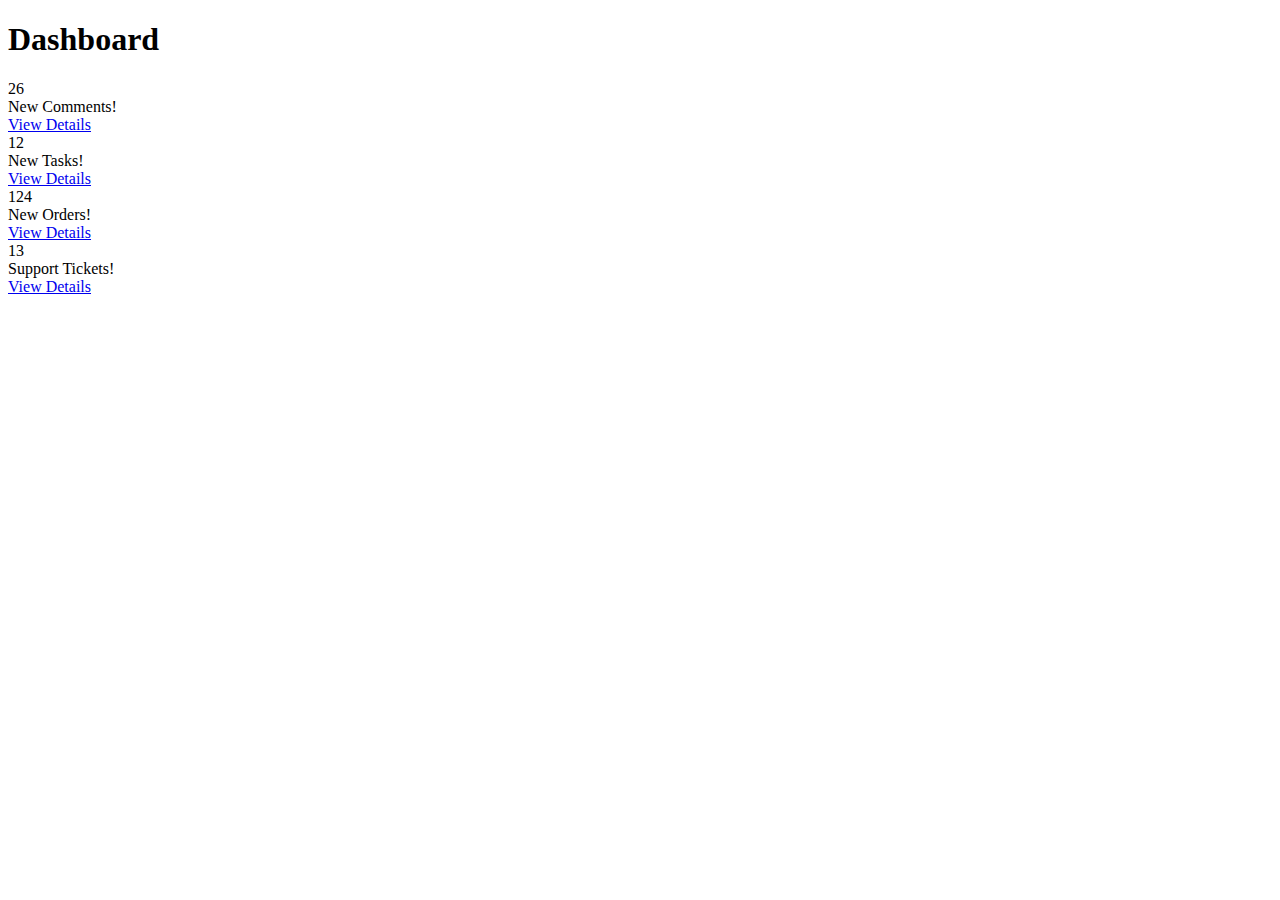
<file: SAD_PROJECT/src/main/webapp/WEB-INF/admin/index.html>
<!DOCTYPE html>
<html lang="en">


        <div id="page-wrapper">
            <div class="row">
                <div class="col-lg-12">
                    <h1 class="page-header">Dashboard</h1>
                </div>
                <!-- /.col-lg-12 -->
            </div>
            <!-- /.row -->
            <div class="row">
                <div class="col-lg-3 col-md-6">
                    <div class="panel panel-primary">
                        <div class="panel-heading">
                            <div class="row">
                                <div class="col-xs-3">
                                    <i class="fa fa-comments fa-5x"></i>
                                </div>
                                <div class="col-xs-9 text-right">
                                    <div class="huge">26</div>
                                    <div>New Comments!</div>
                                </div>
                            </div>
                        </div>
                        <a href="#">
                            <div class="panel-footer">
                                <span class="pull-left">View Details</span>
                                <span class="pull-right"><i class="fa fa-arrow-circle-right"></i></span>
                                <div class="clearfix"></div>
                            </div>
                        </a>
                    </div>
                </div>
                <div class="col-lg-3 col-md-6">
                    <div class="panel panel-green">
                        <div class="panel-heading">
                            <div class="row">
                                <div class="col-xs-3">
                                    <i class="fa fa-tasks fa-5x"></i>
                                </div>
                                <div class="col-xs-9 text-right">
                                    <div class="huge">12</div>
                                    <div>New Tasks!</div>
                                </div>
                            </div>
                        </div>
                        <a href="#">
                            <div class="panel-footer">
                                <span class="pull-left">View Details</span>
                                <span class="pull-right"><i class="fa fa-arrow-circle-right"></i></span>
                                <div class="clearfix"></div>
                            </div>
                        </a>
                    </div>
                </div>
                <div class="col-lg-3 col-md-6">
                    <div class="panel panel-yellow">
                        <div class="panel-heading">
                            <div class="row">
                                <div class="col-xs-3">
                                    <i class="fa fa-shopping-cart fa-5x"></i>
                                </div>
                                <div class="col-xs-9 text-right">
                                    <div class="huge">124</div>
                                    <div>New Orders!</div>
                                </div>
                            </div>
                        </div>
                        <a href="#">
                            <div class="panel-footer">
                                <span class="pull-left">View Details</span>
                                <span class="pull-right"><i class="fa fa-arrow-circle-right"></i></span>
                                <div class="clearfix"></div>
                            </div>
                        </a>
                    </div>
                </div>
                <div class="col-lg-3 col-md-6">
                    <div class="panel panel-red">
                        <div class="panel-heading">
                            <div class="row">
                                <div class="col-xs-3">
                                    <i class="fa fa-support fa-5x"></i>
                                </div>
                                <div class="col-xs-9 text-right">
                                    <div class="huge">13</div>
                                    <div>Support Tickets!</div>
                                </div>
                            </div>
                        </div>
                        <a href="#">
                            <div class="panel-footer">
                                <span class="pull-left">View Details</span>
                                <span class="pull-right"><i class="fa fa-arrow-circle-right"></i></span>
                                <div class="clearfix"></div>
                            </div>
                        </a>
                    </div>
                </div>
            </div>
            <!-- /.row -->
            <!-- /.row -->
        </div>
        <!-- /#page-wrapper -->

    </div>
    <!-- /#wrapper -->

    <!-- jQuery Version 1.11.0 -->

</body>

</html>
</file>
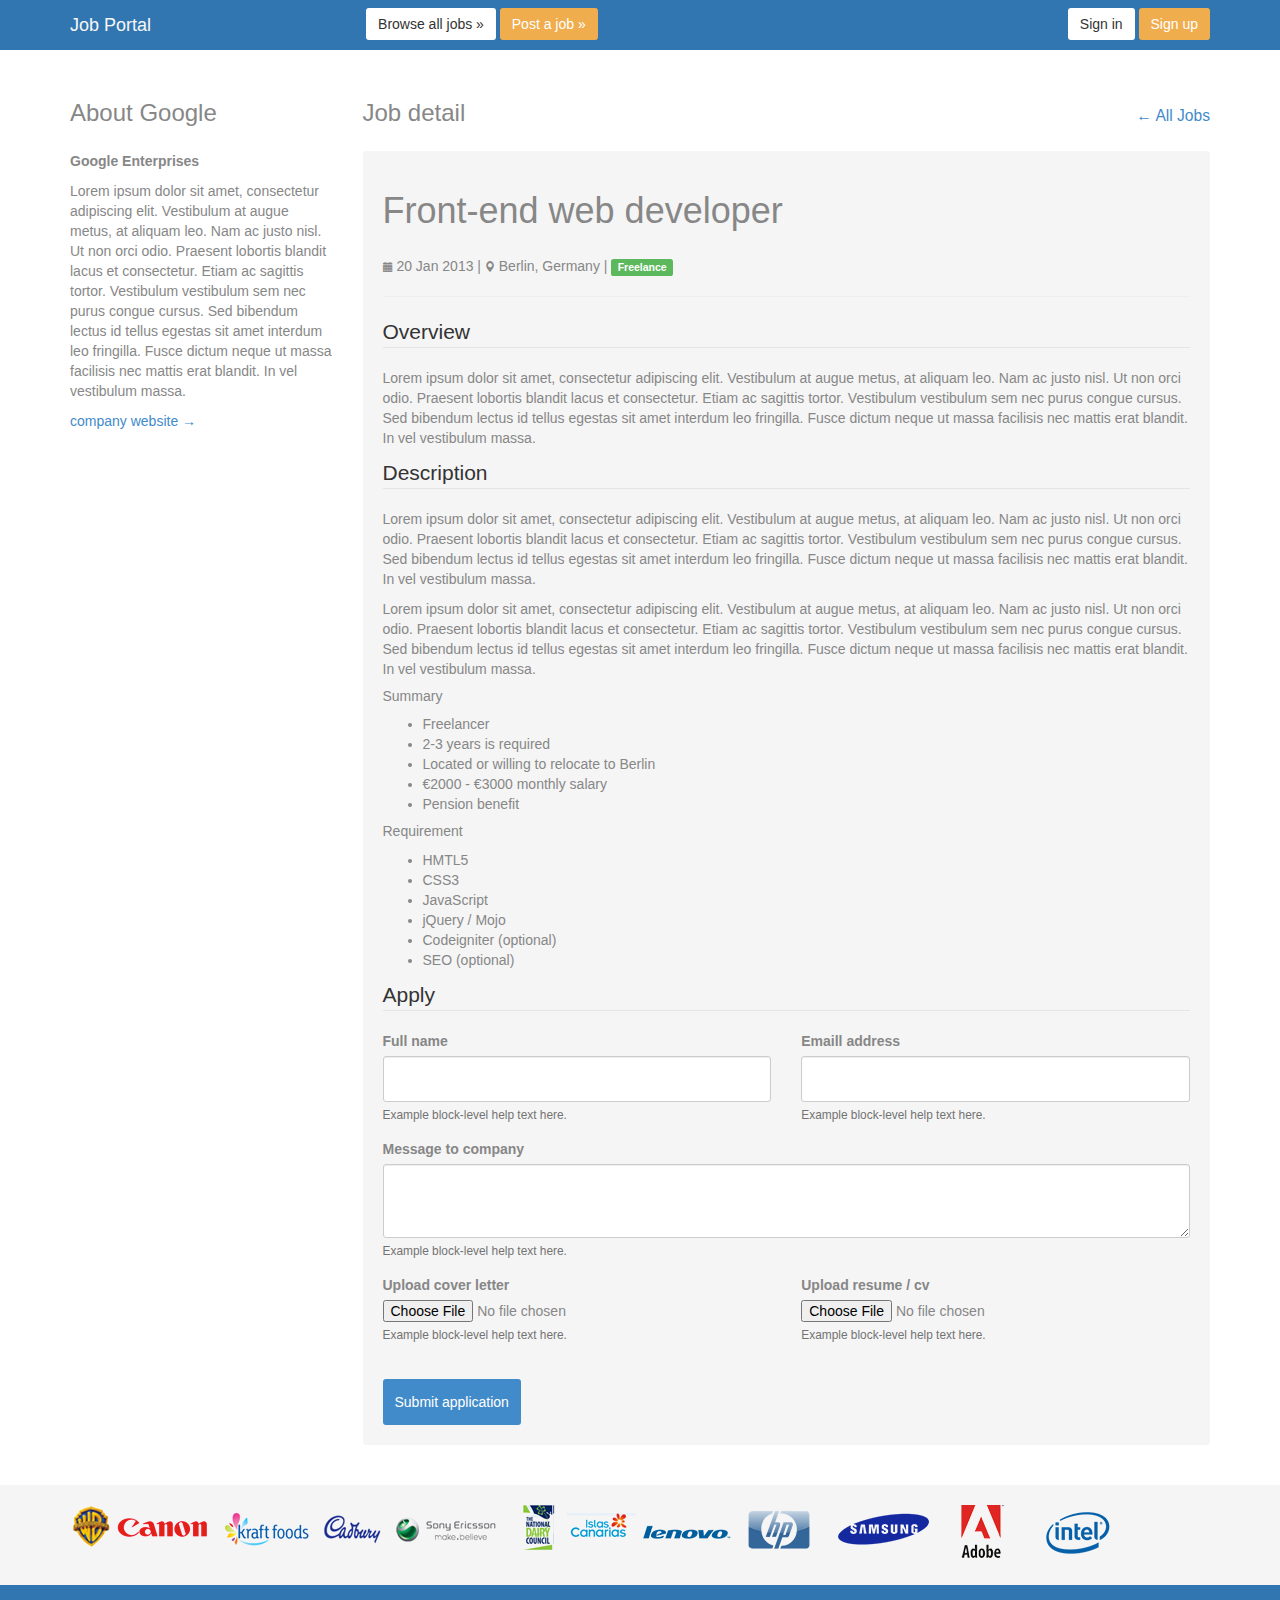
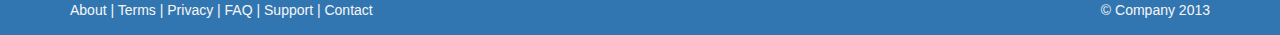
<file: SAD_PROJECT/src/main/webapp/job.html>
<!DOCTYPE html>
<html lang="en">
<head>
  <meta charset="utf-8" />
  <meta name="apple-mobile-web-app-capable" content="yes" />
  <meta name="viewport" content="width=device-width, initial-scale=1.0">
  <meta name="description" content="" />
  <meta name="author" content="" />
  <title>Job Portal</title>

  <!-- styles -->
  <link href="css/bootstrap.min.css" rel="stylesheet" />
  <link href="css/custom.css" rel="stylesheet" />

  <!-- HTML5 shim, for IE6-8 support of HTML5 elements -->
  <!--[if lt IE 9]>
  <script type="text/javascript" src="js/html5shiv.js"></script>
  <![endif]-->

  <!-- fav and touch icons -->
  <link rel="shortcut icon" href="#" />
  <link rel="apple-touch-icon-precomposed" sizes="144x144" href="#" />
  <link rel="apple-touch-icon-precomposed" sizes="114x114" href="#" />
  <link rel="apple-touch-icon-precomposed" sizes="72x72" href="#" />
  <link rel="apple-touch-icon-precomposed" href="#" />

</head>

<body>

	<!-- the top head -->
	<div class="navbar navbar-fixed-top" role="navigation">
		<div class="container">
	  		<div class="navbar-header">
		  		<button type="button" class="navbar-toggle" data-toggle="collapse" data-target=".navbar-ex1-collapse">
			        <span class="sr-only">Toggle navigation</span>
			        <span class="icon-bar"></span>
			        <span class="icon-bar"></span>
			        <span class="icon-bar"></span>
			    </button>
		  		<!-- Be sure to leave the brand out there if you want it shown -->
	    		<a class="navbar-brand" href="index.html">Job Portal</a>
    		</div>

			  <!-- post or upload cv -->
			 <div class="collapse navbar-collapse navbar-ex1-collapse">
			  	<div class="navbar-left">
					<a href="jobs.html" class="btn btn-default navbar-btn">Browse all jobs &raquo;</a>
			        <a href="post.html" class="btn btn-warning navbar-btn">Post a job &raquo;</a>
			  	</div>
				<!-- the menu -->
		  		<div class="navbar-right">
		        	<a href="signin.html" class="btn btn-default navbar-btn">Sign in</a>
		      		<a href="signup.html" class="btn btn-warning navbar-btn">Sign up</a>
		      	</div>
			</div>
		</div><!-- /.container -->
	</div>
	<!-- /.navbar -->

	<!-- the middle contents -->
	<div class="contents">
		<section id="job">
			<div class="container">
				<div class="row">
					<div class="col-xs-12 col-md-3">
						<h3 class="sub-heading">About Google</h3>
						<p><strong>Google Enterprises</strong></p>
						<p>Lorem ipsum dolor sit amet, consectetur adipiscing elit. Vestibulum at augue metus, at aliquam leo. Nam ac justo nisl. Ut non orci odio. Praesent lobortis blandit lacus et consectetur. Etiam ac sagittis tortor. Vestibulum vestibulum sem nec purus congue cursus. Sed bibendum lectus id tellus egestas sit amet interdum leo fringilla. Fusce dictum neque ut massa facilisis nec mattis erat blandit. In vel vestibulum massa.</p>
						<p><a href="">company website &rarr;</a></p>
					</div>
					<div class="col-xs-12 col-md-9">
						<h3 class="sub-heading">Job detail <span class="pull-right"><small><a href="index.html">&larr; All Jobs</a></small></span></h3>
						<div class="content-inner-detail">
							<h1 class="sub-heading">Front-end web developer</h1>
							<p><i class="glyphicon glyphicon-calendar"></i> 20 Jan 2013 | <i class="glyphicon glyphicon-map-marker"></i> Berlin, Germany | <span class="label label-success">Freelance</span></p>
							<hr>
							<legend>Overview</legend>
							<p>Lorem ipsum dolor sit amet, consectetur adipiscing elit. Vestibulum at augue metus, at aliquam leo. Nam ac justo nisl. Ut non orci odio. Praesent lobortis blandit lacus et consectetur. Etiam ac sagittis tortor. Vestibulum vestibulum sem nec purus congue cursus. Sed bibendum lectus id tellus egestas sit amet interdum leo fringilla. Fusce dictum neque ut massa facilisis nec mattis erat blandit. In vel vestibulum massa.</p>
							<legend>Description</legend>
							<p>Lorem ipsum dolor sit amet, consectetur adipiscing elit. Vestibulum at augue metus, at aliquam leo. Nam ac justo nisl. Ut non orci odio. Praesent lobortis blandit lacus et consectetur. Etiam ac sagittis tortor. Vestibulum vestibulum sem nec purus congue cursus. Sed bibendum lectus id tellus egestas sit amet interdum leo fringilla. Fusce dictum neque ut massa facilisis nec mattis erat blandit. In vel vestibulum massa.</p>
							<p>Lorem ipsum dolor sit amet, consectetur adipiscing elit. Vestibulum at augue metus, at aliquam leo. Nam ac justo nisl. Ut non orci odio. Praesent lobortis blandit lacus et consectetur. Etiam ac sagittis tortor. Vestibulum vestibulum sem nec purus congue cursus. Sed bibendum lectus id tellus egestas sit amet interdum leo fringilla. Fusce dictum neque ut massa facilisis nec mattis erat blandit. In vel vestibulum massa.</p>
							<h5>Summary</h5>
							<ul>
								<li>Freelancer</li>
								<li>2-3 years is required</li>
								<li>Located or willing to relocate to Berlin</li>
								<li>€2000 - €3000 monthly salary</li>
								<li>Pension benefit</li>
							</ul>
							<h5>Requirement</h5>
							<ul>
								<li>HMTL5</li>
								<li>CSS3</li>
								<li>JavaScript</li>
								<li>jQuery / Mojo</li>
								<li>Codeigniter (optional)</li>
								<li>SEO (optional)</li>
							</ul>
							<legend>Apply</legend>
							<form>
						  		<div class="row">
						  			<div class="col-xs-12 col-md-6">
								    	<div class="form-group">
									    <label for="">Full name</label>
									    <input type="text" class="form-control input-lg">
									    <small class="help-block">Example block-level help text here.</small>
									  	</div>
							    	</div>
							    	<div class="col-xs-12 col-md-6">
								    	<div class="form-group">
									    <label for="">Emaill address</label>
									    <input type="email" class="form-control input-lg">
									    <small class="help-block">Example block-level help text here.</small>
									  	</div>
							    	</div>
						    	</div>
						    	<div class="form-group">
						    	<label>Message to company</label>
							    <textarea rows="3" class="form-control"></textarea>
							    <small class="help-block">Example block-level help text here.</small>
							    </div>
							    <div class="row">
						  			<div class="col-xs-12 col-md-6">
						  				<div class="form-group">
								    	<label>Upload cover letter</label>
								    	<input type="file" class="">
								    	<small class="help-block">Example block-level help text here.</small>
								    	</div>
							    	</div>
							    	<div class="col-xs-12 col-md-6">
							    		<div class="form-group">
								    	<label>Upload resume / cv</label>
								    	<input type="file" class="">
								    	<small class="help-block">Example block-level help text here.</small>
								    	</div>
							    	</div>
						    	</div>
						    	<br>
						    	<button type="submit" class="btn btn-primary input-lg">Submit application</button>
							</form>

						</div>
					</div>
				</div>
			</div>
		</section>
	</div><!-- /.contents -->

	<!-- the botom client image -->
	<div class="clients">
		<div class="container">
			<img src="img/clients.png" alt="clients" class="img-responsive">
		</div>
	</div>

	<!-- the footer -->
	<footer>
		<div class="container">
			<p class="pull-left">About | Terms | Privacy | FAQ | Support | Contact</p>
			<p class="pull-right">&copy; Company 2013</p>
		</div>
	</footer>

  <!-- Javascript
    ================================================== -->
  <!-- Placed at the end of the document so the pages load faster -->
  <script type="text/javascript" src="js/jquery.1.10.2.min.js"></script>
  <script type="text/javascript" src="js/bootstrap.min.js"></script>
  <script type="text/javascript" src="js/html5shiv.js"></script>

</body>
</html>
</file>
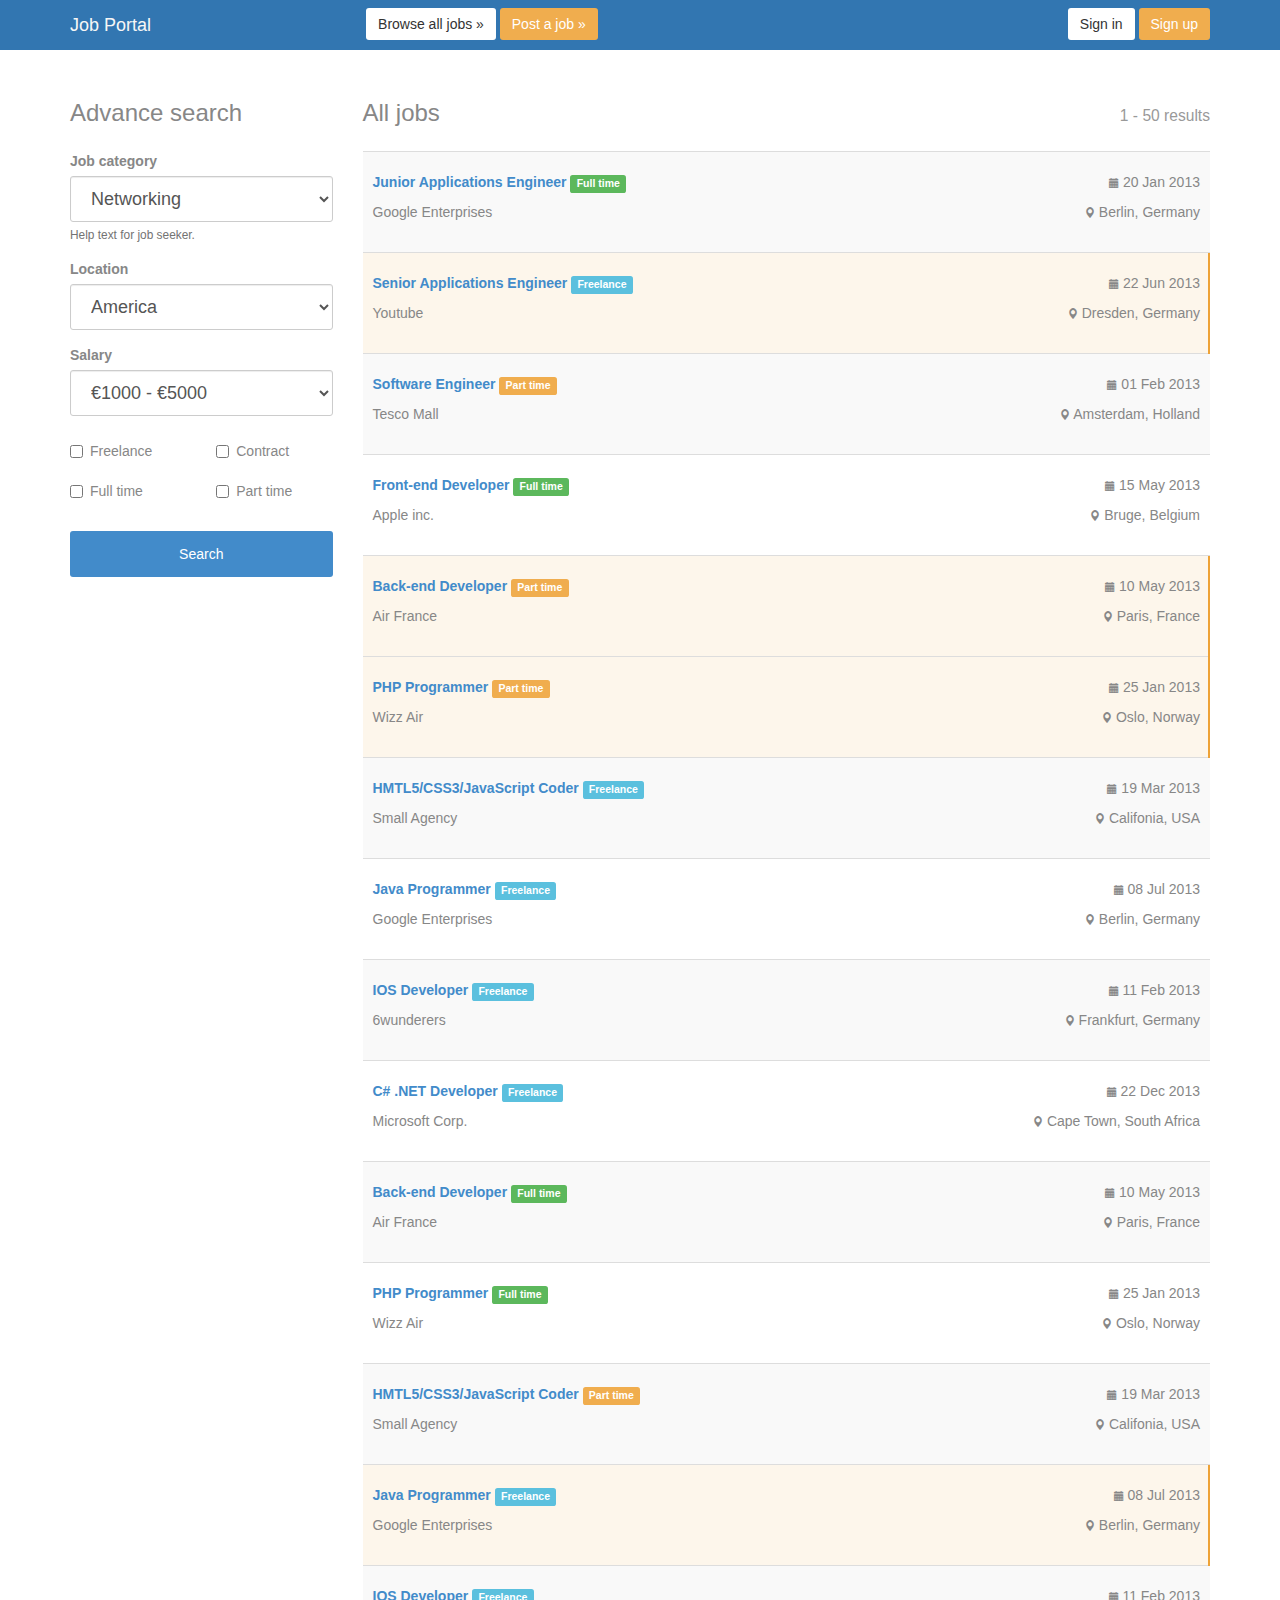
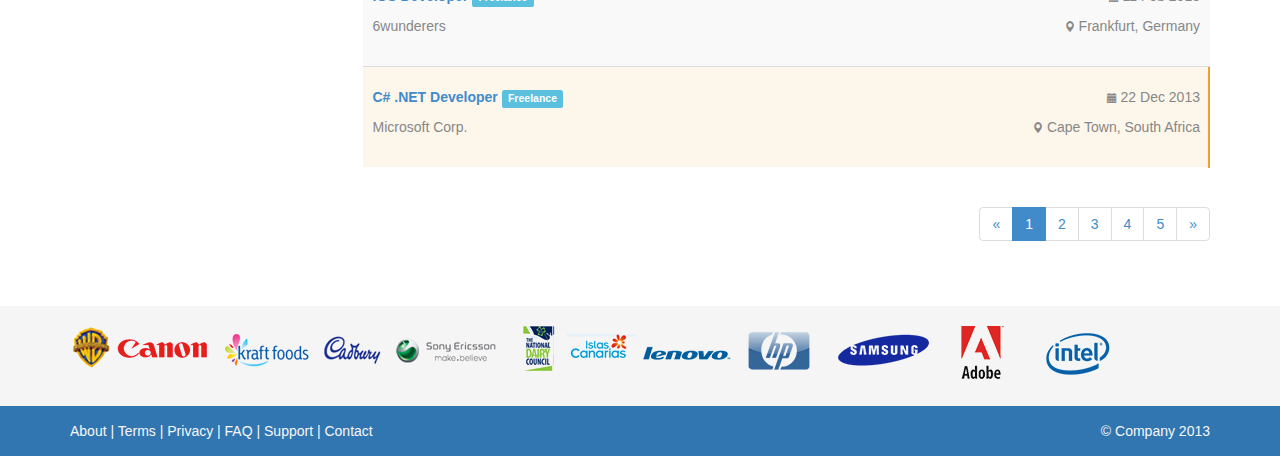
<file: SAD_PROJECT/src/main/webapp/jobs.html>
<!DOCTYPE html>
<html lang="en">
<head>
  <meta charset="utf-8" />
  <meta name="apple-mobile-web-app-capable" content="yes" />
  <meta name="viewport" content="width=device-width, initial-scale=1.0">
  <meta name="description" content="" />
  <meta name="author" content="" />
  <title>Job Portal</title>

  <!-- styles -->
  <link href="css/bootstrap.min.css" rel="stylesheet" />
  <link href="css/custom.css" rel="stylesheet" />

  <!-- HTML5 shim, for IE6-8 support of HTML5 elements -->
  <!--[if lt IE 9]>
  <script type="text/javascript" src="js/html5shiv.js"></script>
  <![endif]-->

  <!-- fav and touch icons -->
  <link rel="shortcut icon" href="#" />
  <link rel="apple-touch-icon-precomposed" sizes="144x144" href="#" />
  <link rel="apple-touch-icon-precomposed" sizes="114x114" href="#" />
  <link rel="apple-touch-icon-precomposed" sizes="72x72" href="#" />
  <link rel="apple-touch-icon-precomposed" href="#" />

</head>

<body>

	<!-- the top head -->
	<div class="navbar navbar-fixed-top" role="navigation">
		<div class="container">
	  		<div class="navbar-header">
		  		<button type="button" class="navbar-toggle" data-toggle="collapse" data-target=".navbar-ex1-collapse">
			        <span class="sr-only">Toggle navigation</span>
			        <span class="icon-bar"></span>
			        <span class="icon-bar"></span>
			        <span class="icon-bar"></span>
			    </button>
		  		<!-- Be sure to leave the brand out there if you want it shown -->
	    		<a class="navbar-brand" href="index.html">Job Portal</a>
    		</div>

			  <!-- post or upload cv -->
			 <div class="collapse navbar-collapse navbar-ex1-collapse">
			  	<div class="navbar-left">
					<a href="jobs.html" class="btn btn-default navbar-btn">Browse all jobs &raquo;</a>
			        <a href="post.html" class="btn btn-warning navbar-btn">Post a job &raquo;</a>
			  	</div>
				<!-- the menu -->
		  		<div class="navbar-right">
		        	<a href="signin.html" class="btn btn-default navbar-btn">Sign in</a>
		      		<a href="signup.html" class="btn btn-warning navbar-btn">Sign up</a>
		      	</div>
			</div>
		</div><!-- /.container -->
	</div>
	<!-- /.navbar -->

	<!-- the middle contents -->
	<div class="contents">
		<section id="jobs">
			<div class="container">
				<div class="row">
					<div class="col-xs-12 col-md-3">
						<h3 class="sub-heading">Advance search</h3>
						<form>
					  		<div class="form-group">
						    <label>Job category</label>
						    <select class="form-control input-lg">
							  	<option>Networking</option>
							  	<option>Sales &amp; Marketing</option>
							  	<option>Teaching</option>
							  	<option>Programming</option>
							</select>
						    <small class="help-block">Help text for job seeker.</small>
						    </div>
						    <div class="form-group">
						    <label>Location</label>
						    <select class="form-control input-lg">
							  	<option>America</option>
							  	<option>Europe</option>
							  	<option>Africa</option>
							  	<option>Asia</option>
							  	<option>Oceanic</option>
							</select>
							<small class="help-block"></small>
							</div>
							<div class="form-group">
							<label>Salary</label>
						    <select class="form-control input-lg">
							  	<option>€1000 - €5000</option>
							  	<option>€5000 - €10000</option>
							  	<option>€10000+</option>
							</select>
							<small class="help-block"></small>
							</div>
							<div class="row">
							  	<div class="col-xs-12 col-md-6">
									<div class="checkbox">
								      	<label>
								        	<input type="checkbox"> Freelance
								     	</label>
								 	</div>
							  	</div>
							  	<div class="col-xs-12 col-md-6">
									<div class="checkbox">
								      	<label>
								        	<input type="checkbox"> Contract
								     	</label>
								 	</div>
							  	</div>
							</div>
						    <div class="row">
							  	<div class="col-xs-12 col-md-6">
									<div class="checkbox">
								      	<label>
								        	<input type="checkbox"> Full time
								     	</label>
								 	</div>
							  	</div>
							  	<div class="col-xs-12 col-md-6">
									<div class="checkbox">
								      	<label>
								        	<input type="checkbox"> Part time
								     	</label>
								 	</div>
							  	</div>
							</div>
							<br>
						    <button type="submit" class="btn btn-primary input-lg btn-block">Search</button>
						</form>
					</div>
					<div class="col-xs-12 col-md-9">
						<h3 class="sub-heading">
							All jobs
							<span class="pull-right"><small>1 - 50 results</small></span>
						</h3>
						<table class="table table-striped">
						  <tbody>
					  		<tr>
					  			<td>
					  				<p><a href="job.html">Junior Applications Engineer</a> <small class="label label-success">Full time</small></p>
					  				<p>Google Enterprises</p>
					  			</td>
					  			<td class="job-location">
					  				<p><i class="glyphicon glyphicon-calendar"></i> 20 Jan 2013</p>
					  				<p><i class="glyphicon glyphicon-map-marker"></i> Berlin, Germany</p>
					  			</td>
					  		</tr>
					  		<tr class="featured">
					  			<td>
					  				<p><a href="job.html">Senior Applications Engineer</a> <small class="label label-info">Freelance</small></p>
					  				<p>Youtube</p>
					  			</td>
					  			<td class="job-location">
					  				<p><i class="glyphicon glyphicon-calendar"></i> 22 Jun 2013</p>
					  				<p><i class="glyphicon glyphicon-map-marker"></i> Dresden, Germany</p>
					  			</td>
					  		</tr>
					  		<tr>
					  			<td>
					  				<p><a href="job.html">Software Engineer</a> <small class="label label-warning">Part time</small></p>
					  				<p>Tesco Mall</p>
					  			</td>
					  			<td class="job-location">
					  				<p><i class="glyphicon glyphicon-calendar"></i> 01 Feb 2013</p>
					  				<p><i class="glyphicon glyphicon-map-marker"></i> Amsterdam, Holland</p>
					  			</td>
					  		</tr>
					  		<tr>
					  			<td>
					  				<p><a href="job.html">Front-end Developer</a> <small class="label label-success">Full time</small></p>
					  				<p>Apple inc.</p>
					  			</td>
					  			<td class="job-location">
					  				<p><i class="glyphicon glyphicon-calendar"></i> 15 May 2013</p>
					  				<p><i class="glyphicon glyphicon-map-marker"></i> Bruge, Belgium</p>
					  			</td>
					  		</tr>
					  		<tr class="featured">
					  			<td>
					  				<p><a href="job.html">Back-end Developer</a> <small class="label label-warning">Part time</small></p>
					  				<p>Air France</p>
					  			</td>
					  			<td class="job-location">
					  				<p><i class="glyphicon glyphicon-calendar"></i> 10 May 2013</p>
					  				<p><i class="glyphicon glyphicon-map-marker"></i> Paris, France</p>
					  			</td>
					  		</tr>
					  		<tr class="featured">
					  			<td>
					  				<p><a href="job.html">PHP Programmer</a> <small class="label label-warning">Part time</small></p>
					  				<p>Wizz Air</p>
					  			</td>
					  			<td class="job-location">
					  				<p><i class="glyphicon glyphicon-calendar"></i> 25 Jan 2013</p>
					  				<p><i class="glyphicon glyphicon-map-marker"></i> Oslo, Norway</p>
					  			</td>
					  		</tr>
					  		<tr>
					  			<td>
					  				<p><a href="job.html">HMTL5/CSS3/JavaScript Coder</a> <small class="label label-info">Freelance</small></p>
					  				<p>Small Agency</p>
					  			</td>
					  			<td class="job-location">
					  				<p><i class="glyphicon glyphicon-calendar"></i> 19 Mar 2013</p>
					  				<p><i class="glyphicon glyphicon-map-marker"></i> Califonia, USA</p>
					  			</td>
					  		</tr>
					  		<tr>
					  			<td>
					  				<p><a href="job.html">Java Programmer</a> <small class="label label-info">Freelance</small></p>
					  				<p>Google Enterprises</p>
					  			</td>
					  			<td class="job-location">
					  				<p><i class="glyphicon glyphicon-calendar"></i> 08 Jul 2013</p>
					  				<p><i class="glyphicon glyphicon-map-marker"></i> Berlin, Germany</p>
					  			</td>
					  		</tr>
					  		<tr>
					  			<td>
					  				<p><a href="job.html">IOS Developer</a> <small class="label label-info">Freelance</small></p>
					  				<p>6wunderers</p>
					  			</td>
					  			<td class="job-location">
					  				<p><i class="glyphicon glyphicon-calendar"></i> 11 Feb 2013</p>
					  				<p><i class="glyphicon glyphicon-map-marker"></i> Frankfurt, Germany</p>
					  			</td>
					  		</tr>
					  		<tr>
					  			<td>
					  				<p><a href="job.html">C# .NET Developer</a> <small class="label label-info">Freelance</small></p>
					  				<p>Microsoft Corp.</p>
					  			</td>
					  			<td class="job-location">
					  				<p><i class="glyphicon glyphicon-calendar"></i> 22 Dec 2013</p>
					  				<p><i class="glyphicon glyphicon-map-marker"></i> Cape Town, South Africa</p>
					  			</td>
					  		</tr>
					  		<tr>
					  			<td>
					  				<p><a href="job.html">Back-end Developer</a> <small class="label label-success">Full time</small></p>
					  				<p>Air France</p>
					  			</td>
					  			<td class="job-location">
					  				<p><i class="glyphicon glyphicon-calendar"></i> 10 May 2013</p>
					  				<p><i class="glyphicon glyphicon-map-marker"></i> Paris, France</p>
					  			</td>
					  		</tr>
					  		<tr>
					  			<td>
					  				<p><a href="job.html">PHP Programmer</a> <small class="label label-success">Full time</small></p>
					  				<p>Wizz Air</p>
					  			</td>
					  			<td class="job-location">
					  				<p><i class="glyphicon glyphicon-calendar"></i> 25 Jan 2013</p>
					  				<p><i class="glyphicon glyphicon-map-marker"></i> Oslo, Norway</p>
					  			</td>
					  		</tr>
					  		<tr>
					  			<td>
					  				<p><a href="job.html">HMTL5/CSS3/JavaScript Coder</a> <small class="label label-warning">Part time</small></p>
					  				<p>Small Agency</p>
					  			</td>
					  			<td class="job-location">
					  				<p><i class="glyphicon glyphicon-calendar"></i> 19 Mar 2013</p>
					  				<p><i class="glyphicon glyphicon-map-marker"></i> Califonia, USA</p>
					  			</td>
					  		</tr>
					  		<tr class="featured">
					  			<td>
					  				<p><a href="job.html">Java Programmer</a> <small class="label label-info">Freelance</small></p>
					  				<p>Google Enterprises</p>
					  			</td>
					  			<td class="job-location">
					  				<p><i class="glyphicon glyphicon-calendar"></i> 08 Jul 2013</p>
					  				<p><i class="glyphicon glyphicon-map-marker"></i> Berlin, Germany</p>
					  			</td>
					  		</tr>
					  		<tr>
					  			<td>
					  				<p><a href="job.html">IOS Developer</a> <small class="label label-info">Freelance</small></p>
					  				<p>6wunderers</p>
					  			</td>
					  			<td class="job-location">
					  				<p><i class="glyphicon glyphicon-calendar"></i> 11 Feb 2013</p>
					  				<p><i class="glyphicon glyphicon-map-marker"></i> Frankfurt, Germany</p>
					  			</td>
					  		</tr>
					  		<tr class="featured">
					  			<td>
					  				<p><a href="job.html">C# .NET Developer</a> <small class="label label-info">Freelance</small></p>
					  				<p>Microsoft Corp.</p>
					  			</td>
					  			<td class="job-location">
					  				<p><i class="glyphicon glyphicon-calendar"></i> 22 Dec 2013</p>
					  				<p><i class="glyphicon glyphicon-map-marker"></i> Cape Town, South Africa</p>
					  			</td>
					  		</tr>
						  </tbody>
						</table>
						<div class="pull-right">
							<ul class="pagination">
							  <li><a href="#">&laquo;</a></li>
							  <li class="active"><span>1</span></li>
							  <li><a href="#">2</a></li>
							  <li><a href="#">3</a></li>
							  <li><a href="#">4</a></li>
							  <li><a href="#">5</a></li>
							  <li><a href="#">&raquo;</a></li>
							</ul>
						</div>
					</div>
				</div>
			</div>
		</section>
	</div><!-- /.contents -->

	<!-- the botom client image -->
	<div class="clients">
		<div class="container">
			<img src="img/clients.png" alt="clients" class="img-responsive">
		</div>
	</div>

	<!-- the footer -->
	<footer>
		<div class="container">
			<p class="pull-left">About | Terms | Privacy | FAQ | Support | Contact</p>
			<p class="pull-right">&copy; Company 2013</p>
		</div>
	</footer>

  <!-- Javascript
    ================================================== -->
  <!-- Placed at the end of the document so the pages load faster -->
  <script type="text/javascript" src="js/jquery.1.10.2.min.js"></script>
  <script type="text/javascript" src="js/bootstrap.min.js"></script>
  <script type="text/javascript" src="js/html5shiv.js"></script>

</body>
</html>
</file>
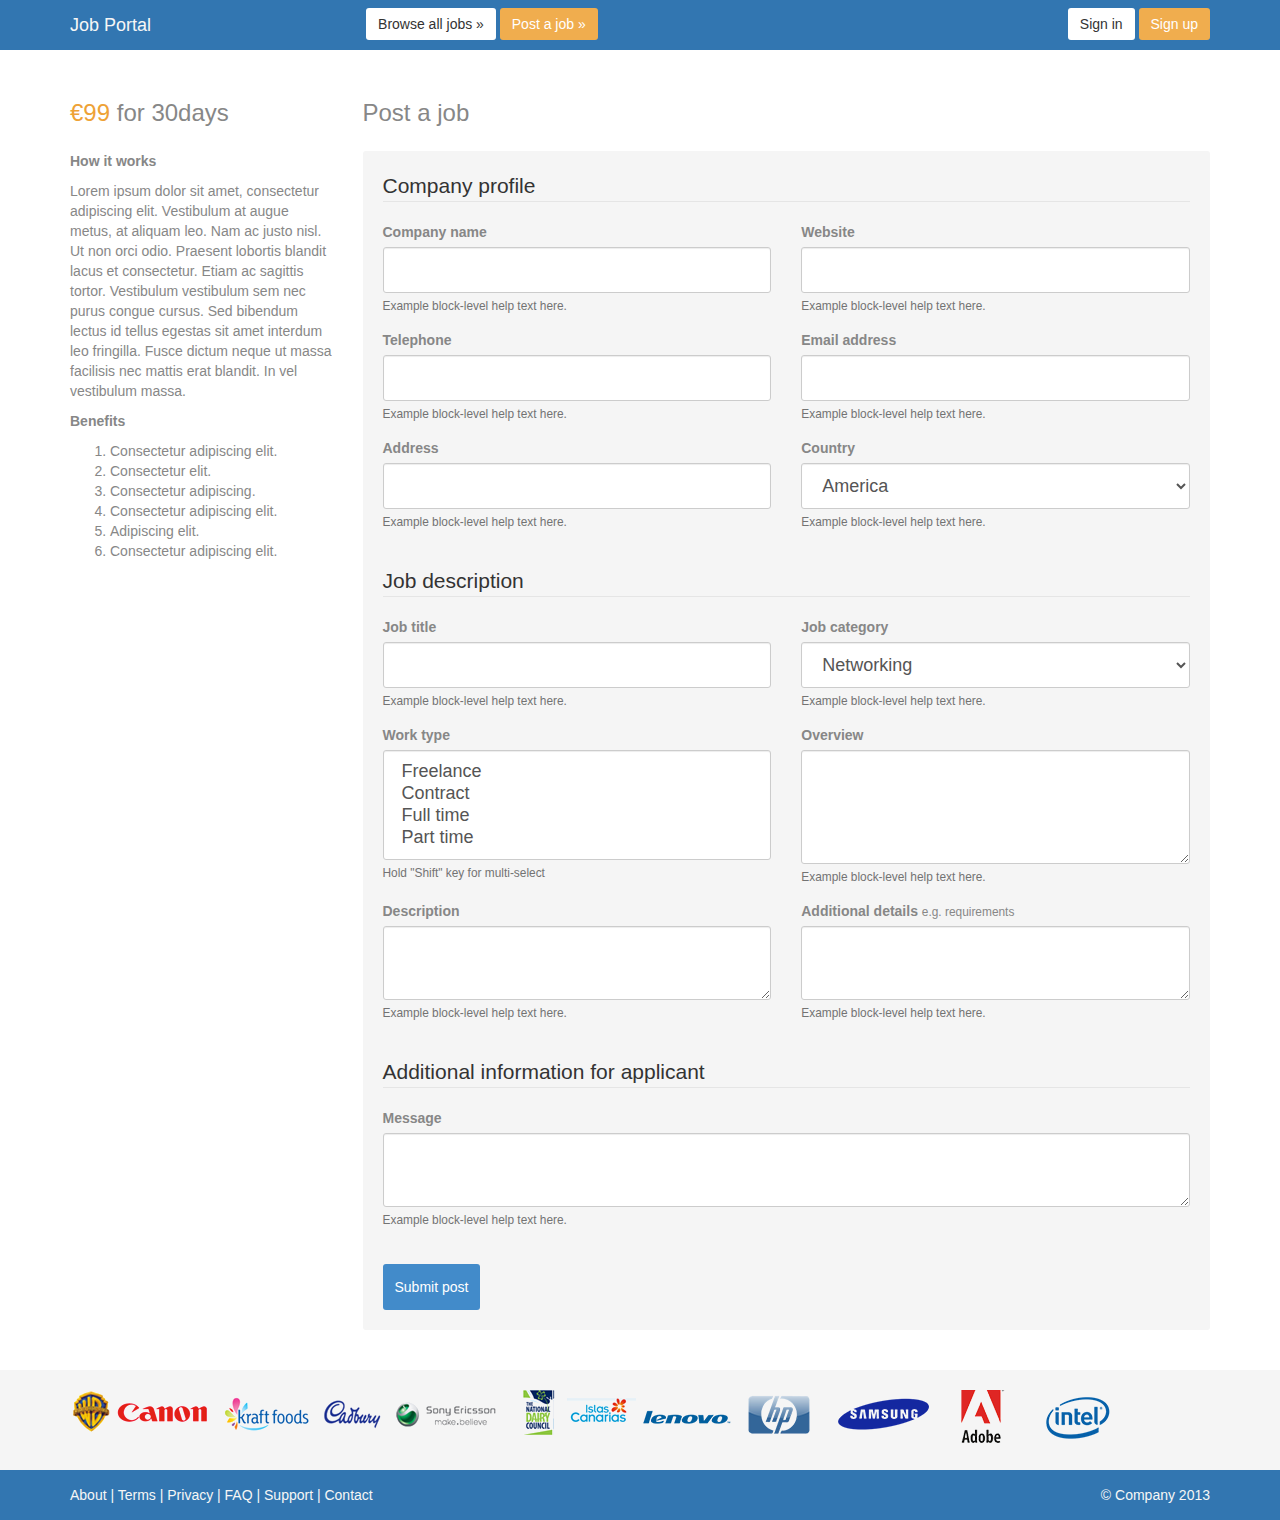
<file: SAD_PROJECT/src/main/webapp/post.html>
<!DOCTYPE html>
<html lang="en">
<head>
  <meta charset="utf-8" />
  <meta name="apple-mobile-web-app-capable" content="yes" />
  <meta name="viewport" content="width=device-width, initial-scale=1.0">
  <meta name="description" content="" />
  <meta name="author" content="" />
  <title>Job Portal</title>

  <!-- styles -->
  <link href="css/bootstrap.min.css" rel="stylesheet" />
  <link href="css/custom.css" rel="stylesheet" />

  <!-- HTML5 shim, for IE6-8 support of HTML5 elements -->
  <!--[if lt IE 9]>
  <script type="text/javascript" src="js/html5shiv.js"></script>
  <![endif]-->

  <!-- fav and touch icons -->
  <link rel="shortcut icon" href="#" />
  <link rel="apple-touch-icon-precomposed" sizes="144x144" href="#" />
  <link rel="apple-touch-icon-precomposed" sizes="114x114" href="#" />
  <link rel="apple-touch-icon-precomposed" sizes="72x72" href="#" />
  <link rel="apple-touch-icon-precomposed" href="#" />

</head>

<body>

	<!-- the top head -->
	<div class="navbar navbar-fixed-top" role="navigation">
		<div class="container">
	  		<div class="navbar-header">
		  		<button type="button" class="navbar-toggle" data-toggle="collapse" data-target=".navbar-ex1-collapse">
			        <span class="sr-only">Toggle navigation</span>
			        <span class="icon-bar"></span>
			        <span class="icon-bar"></span>
			        <span class="icon-bar"></span>
			    </button>
		  		<!-- Be sure to leave the brand out there if you want it shown -->
	    		<a class="navbar-brand" href="index.html">Job Portal</a>
    		</div>

			  <!-- post or upload cv -->
			 <div class="collapse navbar-collapse navbar-ex1-collapse">
			  	<div class="navbar-left">
					<a href="jobs.html" class="btn btn-default navbar-btn">Browse all jobs &raquo;</a>
			        <a href="post.html" class="btn btn-warning navbar-btn">Post a job &raquo;</a>
			  	</div>
				<!-- the menu -->
		  		<div class="navbar-right">
		        	<a href="signin.html" class="btn btn-default navbar-btn">Sign in</a>
		      		<a href="signup.html" class="btn btn-warning navbar-btn">Sign up</a>
		      	</div>
			</div>
		</div><!-- /.container -->
	</div>
	<!-- /.navbar -->

	<!-- the middle contents -->
	<div class="contents">
		<section id="post">
			<div class="container">
				<div class="row">
					<div class="col-xs-12 col-md-3">
						<h3 class="sub-heading"><span class="yellowish">€99</span> for 30days</h3>
						<p><strong>How it works</strong></p>
						<p>Lorem ipsum dolor sit amet, consectetur adipiscing elit. Vestibulum at augue metus, at aliquam leo. Nam ac justo nisl. Ut non orci odio. Praesent lobortis blandit lacus et consectetur. Etiam ac sagittis tortor. Vestibulum vestibulum sem nec purus congue cursus. Sed bibendum lectus id tellus egestas sit amet interdum leo fringilla. Fusce dictum neque ut massa facilisis nec mattis erat blandit. In vel vestibulum massa.</p>

						<p><strong>Benefits</strong></p>
						<ol>
							<li>Consectetur adipiscing elit.</li>
							<li>Consectetur elit.</li>
							<li>Consectetur adipiscing.</li>
							<li>Consectetur adipiscing elit.</li>
							<li>Adipiscing elit.</li>
							<li>Consectetur adipiscing elit.</li>
						</ol>
					</div>
					<div class="col-xs-12 col-md-9">
						<h3 class="sub-heading">Post a job</h3>
						<div class="content-inner-detail">
							<form>
								<legend>Company profile</legend>
						  		<div class="row">
						  			<div class="col-xs-12 col-md-6">
								    	<div class="form-group">
									    <label for="">Company name</label>
									    <input type="text" class="form-control input-lg">
									    <small class="help-block">Example block-level help text here.</small>
									  	</div>
							    	</div>
							    	<div class="col-xs-12 col-md-6">
								    	<div class="form-group">
									    <label for="">Website</label>
									    <input type="url" class="form-control input-lg">
									    <small class="help-block">Example block-level help text here.</small>
									  	</div>
							    	</div>
						    	</div>
						    	<div class="row">
						  			<div class="col-xs-12 col-md-6">
								    	<div class="form-group">
									    <label for="">Telephone</label>
									    <input type="tel" class="form-control input-lg">
									    <small class="help-block">Example block-level help text here.</small>
									  	</div>
							    	</div>
							    	<div class="col-xs-12 col-md-6">
								    	<div class="form-group">
									    <label for="">Email address</label>
									    <input type="email" class="form-control input-lg">
									    <small class="help-block">Example block-level help text here.</small>
									  	</div>
							    	</div>
						    	</div>
						    	<div class="row">
						  			<div class="col-xs-12 col-md-6">
								    	<div class="form-group">
									    <label for="">Address</label>
									    <input type="text" class="form-control input-lg">
									    <small class="help-block">Example block-level help text here.</small>
									  	</div>
							    	</div>
							    	<div class="col-xs-12 col-md-6">
							    		<div class="form-group">
								    	<label for="">Country</label>
								    	<select class="form-control input-lg">
										  	<option>America</option>
										  	<option>Europe</option>
										  	<option>Africa</option>
										  	<option>Asia</option>
										  	<option>Oceanic</option>
										</select>
								    	<small class="help-block">Example block-level help text here.</small>
								    	</div>
							    	</div>
						    	</div>
						    	<br>
							    <legend>Job description</legend>
								<div class="row">
						  			<div class="col-xs-12 col-md-6">
								    	<div class="form-group">
									    <label for="">Job title</label>
									    <input type="text" class="form-control input-lg">
									    <small class="help-block">Example block-level help text here.</small>
									  	</div>
							    	</div>
							    	<div class="col-xs-12 col-md-6">
							    		<div class="form-group">
								    	<label>Job category</label>
								    	<select class="form-control input-lg">
										  	<option>Networking</option>
										  	<option>Sales &amp; Marketing</option>
										  	<option>Teaching</option>
										  	<option>Programming</option>
										</select>
								    	<small class="help-block">Example block-level help text here.</small>
								    	</div>
							    	</div>
						    	</div>
						    	<div class="row">
						  			<div class="col-xs-12 col-md-6">
						  				<div class="form-group">
								    	<label>Work type</label>
								    	<select multiple="multiple" class="form-control input-lg">
										  	<option>Freelance</option>
										  	<option>Contract</option>
										  	<option>Full time</option>
										  	<option>Part time</option>
										</select>
								    	<small class="help-block">Hold "Shift" key for multi-select</small>
								    	</div>
							    	</div>
							    	<div class="col-xs-12 col-md-6">
							    		<div class="form-group">
								    	<label for="">Overview</label>
								    	<textarea rows="5" class="form-control"></textarea>
								    	<small class="help-block">Example block-level help text here.</small>
								    	</div>
							    	</div>
						    	</div>
						    	<div class="row">
						  			<div class="col-xs-12 col-md-6">
						  				<div class="form-group">
								    	<label>Description</label>
								   		<textarea rows="3" class="form-control"></textarea>
								    	<small class="help-block">Example block-level help text here.</small>
								    	</div>
							    	</div>
							    	<div class="col-xs-12 col-md-6">
							    		<div class="form-group">
								    	<label>Additional details</label> <span><small>e.g. requirements</small></span>
								    	<textarea rows="3" class="form-control"></textarea>
								    	<small class="help-block">Example block-level help text here.</small>
								    	</div>
							    	</div>
						    	</div>
						    	<br>
						    	<legend>Additional information for applicant</legend>
						    	<div class="form-group">
						    	<label>Message</label>
						    	<textarea rows="3" class="form-control"></textarea>
						    	<small class="help-block">Example block-level help text here.</small>
						    	</div>
						    	<br>
						    	<button type="submit" class="btn btn-primary input-lg">Submit post</button>
							</form>
						</div>
					</div>
				</div>
			</div>
		</section>
	</div><!-- /.contents -->

	<!-- the botom client image -->
	<div class="clients">
		<div class="container">
			<img src="img/clients.png" alt="clients" class="img-responsive">
		</div>
	</div>

	<!-- the footer -->
	<footer>
		<div class="container">
			<p class="pull-left">About | Terms | Privacy | FAQ | Support | Contact</p>
			<p class="pull-right">&copy; Company 2013</p>
		</div>
	</footer>

  <!-- Javascript
    ================================================== -->
  <!-- Placed at the end of the document so the pages load faster -->
  <script type="text/javascript" src="js/jquery.1.10.2.min.js"></script>
  <script type="text/javascript" src="js/bootstrap.min.js"></script>
  <script type="text/javascript" src="js/html5shiv.js"></script>

</body>
</html>
</file>
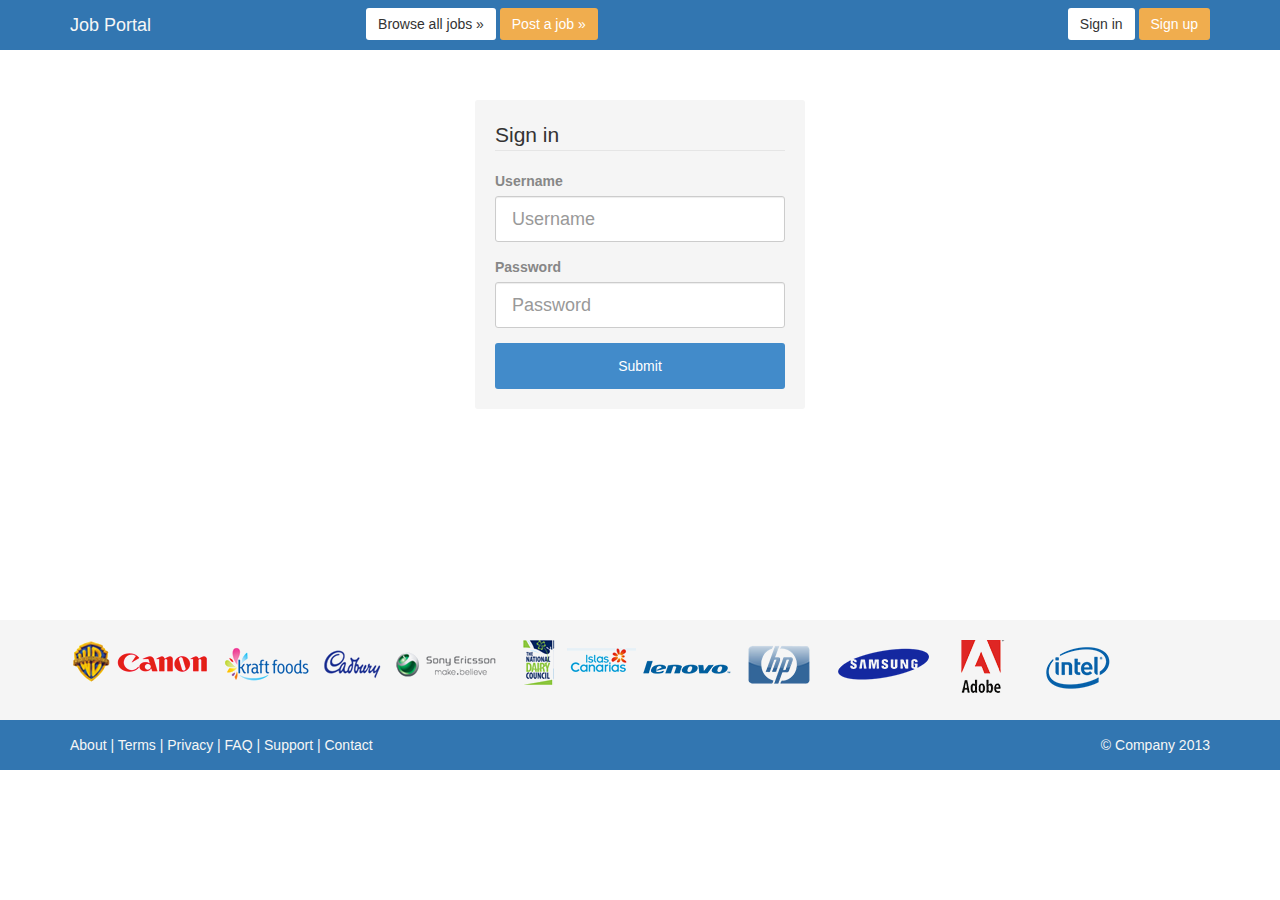
<file: SAD_PROJECT/src/main/webapp/signin.html>
<!DOCTYPE html>
<html lang="en">
<head>
  <meta charset="utf-8" />
  <meta name="apple-mobile-web-app-capable" content="yes" />
  <meta name="viewport" content="width=device-width, initial-scale=1.0">
  <meta name="description" content="" />
  <meta name="author" content="" />
  <title>Job Portal</title>

  <!-- styles -->
  <link href="css/bootstrap.min.css" rel="stylesheet" />
  <link href="css/custom.css" rel="stylesheet" />

  <!-- HTML5 shim, for IE6-8 support of HTML5 elements -->
  <!--[if lt IE 9]>
  <script type="text/javascript" src="js/html5shiv.js"></script>
  <![endif]-->

  <!-- fav and touch icons -->
  <link rel="shortcut icon" href="#" />
  <link rel="apple-touch-icon-precomposed" sizes="144x144" href="#" />
  <link rel="apple-touch-icon-precomposed" sizes="114x114" href="#" />
  <link rel="apple-touch-icon-precomposed" sizes="72x72" href="#" />
  <link rel="apple-touch-icon-precomposed" href="#" />

</head>

<body>

	<!-- the top head -->
	<div class="navbar navbar-fixed-top" role="navigation">
		<div class="container">
	  		<div class="navbar-header">
		  		<button type="button" class="navbar-toggle" data-toggle="collapse" data-target=".navbar-ex1-collapse">
			        <span class="sr-only">Toggle navigation</span>
			        <span class="icon-bar"></span>
			        <span class="icon-bar"></span>
			        <span class="icon-bar"></span>
			    </button>
		  		<!-- Be sure to leave the brand out there if you want it shown -->
	    		<a class="navbar-brand" href="index.html">Job Portal</a>
    		</div>

			  <!-- post or upload cv -->
			 <div class="collapse navbar-collapse navbar-ex1-collapse">
			  	<div class="navbar-left">
					<a href="jobs.html" class="btn btn-default navbar-btn">Browse all jobs &raquo;</a>
			        <a href="post.html" class="btn btn-warning navbar-btn">Post a job &raquo;</a>
			  	</div>
				<!-- the menu -->
		  		<div class="navbar-right">
		        	<a href="signin.html" class="btn btn-default navbar-btn">Sign in</a>
		      		<a href="signup.html" class="btn btn-warning navbar-btn">Sign up</a>
		      	</div>
			</div>
		</div><!-- /.container -->
	</div>
	<!-- /.navbar -->

	<!-- the middle contents -->
	<div class="contents">
		<section class="access">
		<br>
			<div class="container">
				<div class="content-inner-detail">
					<form role="form">
						<legend>Sign in</legend>
						<div class="form-group">
					    <label for="exampleInputEmail1">Username</label>
					    <input type="text" class="form-control input-lg" id="exampleInputUsername1" placeholder="Username">
					  	</div>
					  	<div class="form-group">
					    <label for="exampleInputPassword1">Password</label>
					    <input type="password" class="form-control input-lg" id="exampleInputPassword1" placeholder="Password">
					  	</div>
					  	<button type="submit" class="btn btn-primary input-lg btn-block">Submit</button>
					</form>
				</div>
			</div>
		</section>
	</div><!-- /.contents -->

	<!-- the botom client image -->
	<div class="clients">
		<div class="container">
			<img src="img/clients.png" alt="clients" class="img-responsive">
		</div>
	</div>

	<!-- the footer -->
	<footer>
		<div class="container">
			<p class="pull-left">About | Terms | Privacy | FAQ | Support | Contact</p>
			<p class="pull-right">&copy; Company 2013</p>
		</div>
	</footer>

  <!-- Javascript
    ================================================== -->
  <!-- Placed at the end of the document so the pages load faster -->
  <script type="text/javascript" src="js/jquery.1.10.2.min.js"></script>
  <script type="text/javascript" src="js/bootstrap.min.js"></script>
  <script type="text/javascript" src="js/html5shiv.js"></script>

</body>
</html>
</file>
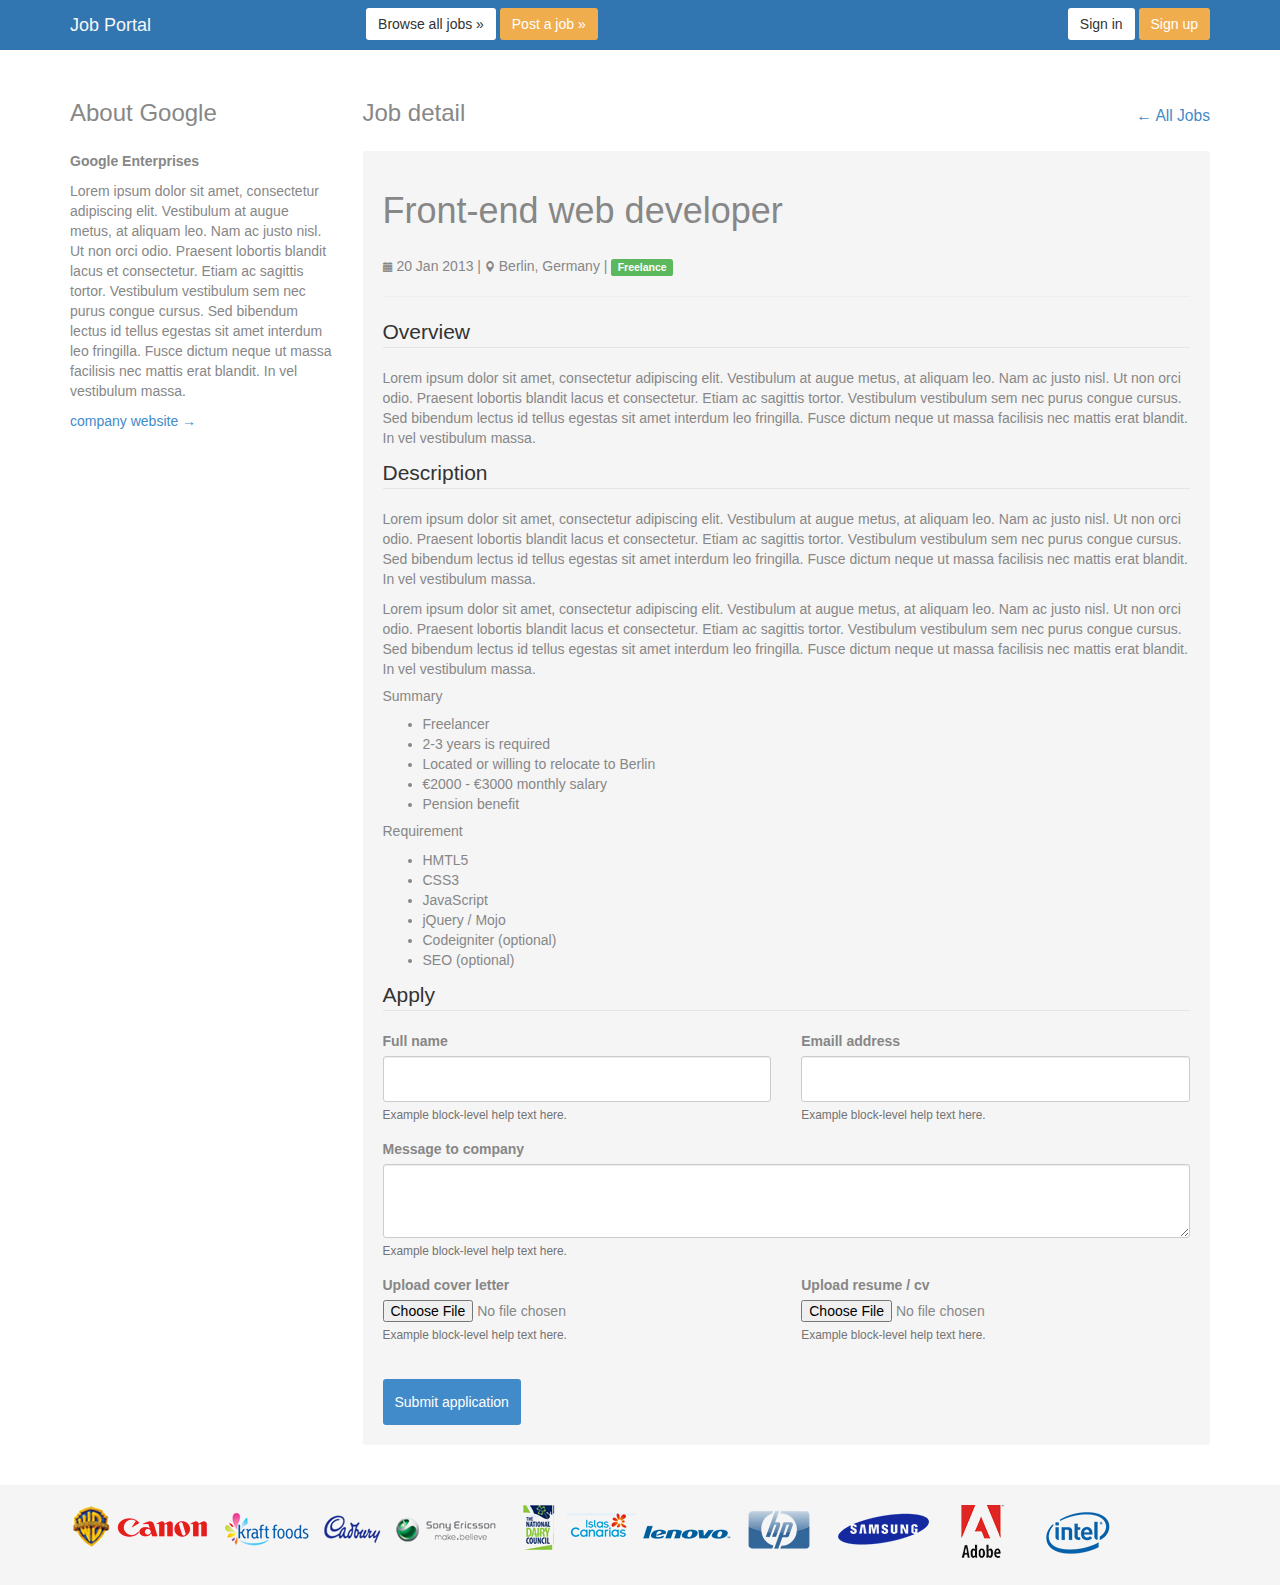
<file: SAD_PROJECT/src/main/webapp/WEB-INF/job.html>
<!DOCTYPE html>
<html lang="en">
<head>
  <meta charset="utf-8" />
  <meta name="apple-mobile-web-app-capable" content="yes" />
  <meta name="viewport" content="width=device-width, initial-scale=1.0">
  <meta name="description" content="" />
  <meta name="author" content="" />
  <title>Job Portal</title>

  <!-- styles -->
  <link href="../css/bootstrap.min.css" rel="stylesheet" />
  <link href="../css/custom.css" rel="stylesheet" />

  <!-- HTML5 shim, for IE6-8 support of HTML5 elements -->
  <!--[if lt IE 9]>
    <script type="text/javascript" src="../js/html5shiv.js"></script>
    <![endif]-->

  <!-- fav and touch icons -->
  <link rel="shortcut icon" href="#" />
  <link rel="apple-touch-icon-precomposed" sizes="144x144" href="#" />
  <link rel="apple-touch-icon-precomposed" sizes="114x114" href="#" />
  <link rel="apple-touch-icon-precomposed" sizes="72x72" href="#" />
  <link rel="apple-touch-icon-precomposed" href="#" />

</head>

<body>

	<!-- the top head -->
	<div class="navbar navbar-fixed-top" role="navigation">
		<div class="container">
	  		<div class="navbar-header">
		  		<button type="button" class="navbar-toggle" data-toggle="collapse" data-target=".navbar-ex1-collapse">
			        <span class="sr-only">Toggle navigation</span>
			        <span class="icon-bar"></span>
			        <span class="icon-bar"></span>
			        <span class="icon-bar"></span>
			    </button>
		  		<!-- Be sure to leave the brand out there if you want it shown -->
	    		<a class="navbar-brand" href="../index.html">Job Portal</a>
    		</div>

			  <!-- post or upload cv -->
			 <div class="collapse navbar-collapse navbar-ex1-collapse">
			  	<div class="navbar-left">
					<a href="jobs.html" class="btn btn-default navbar-btn">Browse all jobs &raquo;</a>
			        <a href="post.html" class="btn btn-warning navbar-btn">Post a job &raquo;</a>
			  	</div>
				<!-- the menu -->
		  		<div class="navbar-right">
		        	<a href="signin.html" class="btn btn-default navbar-btn">Sign in</a>
		      		<a href="signup.html" class="btn btn-warning navbar-btn">Sign up</a>
		      	</div>
			</div>
		</div><!-- /.container -->
	</div>
	<!-- /.navbar -->

	<!-- the middle contents -->
	<div class="contents">
		<section id="job">
			<div class="container">
				<div class="row">
					<div class="col-xs-12 col-md-3">
						<h3 class="sub-heading">About Google</h3>
						<p><strong>Google Enterprises</strong></p>
						<p>Lorem ipsum dolor sit amet, consectetur adipiscing elit. Vestibulum at augue metus, at aliquam leo. Nam ac justo nisl. Ut non orci odio. Praesent lobortis blandit lacus et consectetur. Etiam ac sagittis tortor. Vestibulum vestibulum sem nec purus congue cursus. Sed bibendum lectus id tellus egestas sit amet interdum leo fringilla. Fusce dictum neque ut massa facilisis nec mattis erat blandit. In vel vestibulum massa.</p>
						<p><a href="">company website &rarr;</a></p>
					</div>
					<div class="col-xs-12 col-md-9">
						<h3 class="sub-heading">Job detail <span class="pull-right"><small><a href="../index.html">&larr; All Jobs</a></small></span></h3>
						<div class="content-inner-detail">
							<h1 class="sub-heading">Front-end web developer</h1>
							<p><i class="glyphicon glyphicon-calendar"></i> 20 Jan 2013 | <i class="glyphicon glyphicon-map-marker"></i> Berlin, Germany | <span class="label label-success">Freelance</span></p>
							<hr>
							<legend>Overview</legend>
							<p>Lorem ipsum dolor sit amet, consectetur adipiscing elit. Vestibulum at augue metus, at aliquam leo. Nam ac justo nisl. Ut non orci odio. Praesent lobortis blandit lacus et consectetur. Etiam ac sagittis tortor. Vestibulum vestibulum sem nec purus congue cursus. Sed bibendum lectus id tellus egestas sit amet interdum leo fringilla. Fusce dictum neque ut massa facilisis nec mattis erat blandit. In vel vestibulum massa.</p>
							<legend>Description</legend>
							<p>Lorem ipsum dolor sit amet, consectetur adipiscing elit. Vestibulum at augue metus, at aliquam leo. Nam ac justo nisl. Ut non orci odio. Praesent lobortis blandit lacus et consectetur. Etiam ac sagittis tortor. Vestibulum vestibulum sem nec purus congue cursus. Sed bibendum lectus id tellus egestas sit amet interdum leo fringilla. Fusce dictum neque ut massa facilisis nec mattis erat blandit. In vel vestibulum massa.</p>
							<p>Lorem ipsum dolor sit amet, consectetur adipiscing elit. Vestibulum at augue metus, at aliquam leo. Nam ac justo nisl. Ut non orci odio. Praesent lobortis blandit lacus et consectetur. Etiam ac sagittis tortor. Vestibulum vestibulum sem nec purus congue cursus. Sed bibendum lectus id tellus egestas sit amet interdum leo fringilla. Fusce dictum neque ut massa facilisis nec mattis erat blandit. In vel vestibulum massa.</p>
							<h5>Summary</h5>
							<ul>
								<li>Freelancer</li>
								<li>2-3 years is required</li>
								<li>Located or willing to relocate to Berlin</li>
								<li>€2000 - €3000 monthly salary</li>
								<li>Pension benefit</li>
							</ul>
							<h5>Requirement</h5>
							<ul>
								<li>HMTL5</li>
								<li>CSS3</li>
								<li>JavaScript</li>
								<li>jQuery / Mojo</li>
								<li>Codeigniter (optional)</li>
								<li>SEO (optional)</li>
							</ul>
							<legend>Apply</legend>
							<form>
						  		<div class="row">
						  			<div class="col-xs-12 col-md-6">
								    	<div class="form-group">
									    <label for="">Full name</label>
									    <input type="text" class="form-control input-lg">
									    <small class="help-block">Example block-level help text here.</small>
									  	</div>
							    	</div>
							    	<div class="col-xs-12 col-md-6">
								    	<div class="form-group">
									    <label for="">Emaill address</label>
									    <input type="email" class="form-control input-lg">
									    <small class="help-block">Example block-level help text here.</small>
									  	</div>
							    	</div>
						    	</div>
						    	<div class="form-group">
						    	<label>Message to company</label>
							    <textarea rows="3" class="form-control"></textarea>
							    <small class="help-block">Example block-level help text here.</small>
							    </div>
							    <div class="row">
						  			<div class="col-xs-12 col-md-6">
						  				<div class="form-group">
								    	<label>Upload cover letter</label>
								    	<input type="file" class="">
								    	<small class="help-block">Example block-level help text here.</small>
								    	</div>
							    	</div>
							    	<div class="col-xs-12 col-md-6">
							    		<div class="form-group">
								    	<label>Upload resume / cv</label>
								    	<input type="file" class="">
								    	<small class="help-block">Example block-level help text here.</small>
								    	</div>
							    	</div>
						    	</div>
						    	<br>
						    	<button type="submit" class="btn btn-primary input-lg">Submit application</button>
							</form>

						</div>
					</div>
				</div>
			</div>
		</section>
	</div><!-- /.contents -->

	<!-- the botom client image -->
	<div class="clients">
		<div class="container">
			<img src="../img/clients.png" alt="clients" class="img-responsive">
		</div>
	</div>

	<!-- the footer -->


</body>
</html>
</file>
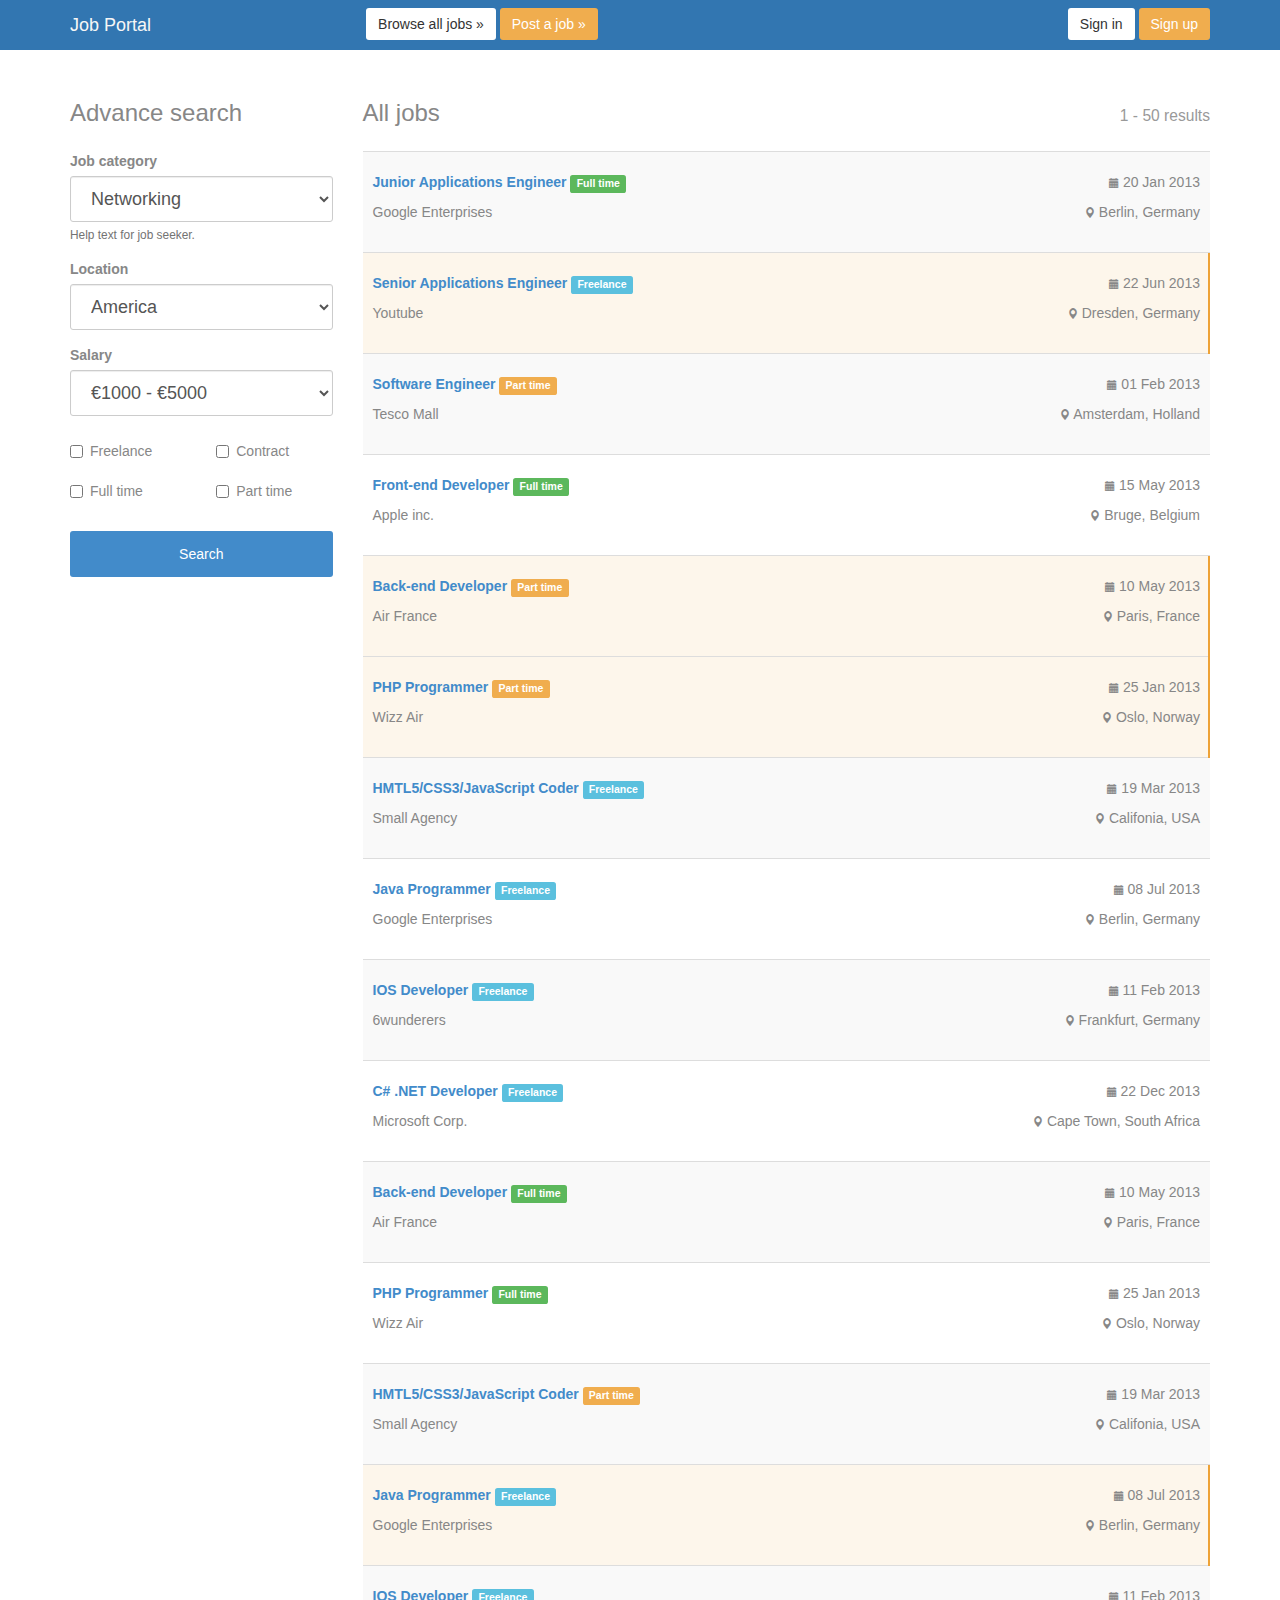
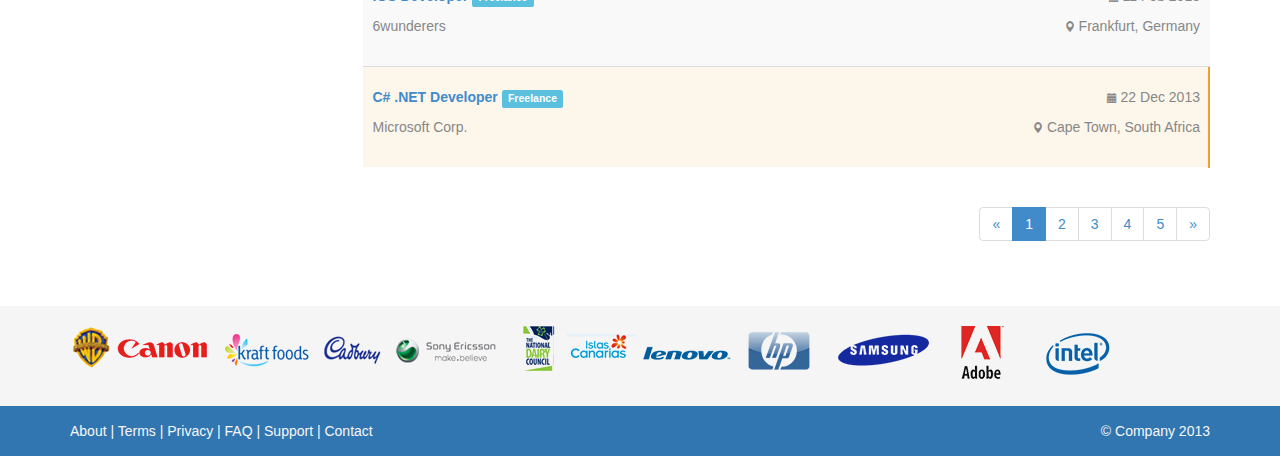
<file: SAD_PROJECT/src/main/webapp/WEB-INF/jobs.html>
<!DOCTYPE html>
<html lang="en">
<head>
  <meta charset="utf-8" />
  <meta name="apple-mobile-web-app-capable" content="yes" />
  <meta name="viewport" content="width=device-width, initial-scale=1.0">
  <meta name="description" content="" />
  <meta name="author" content="" />
  <title>Job Portal</title>

  <!-- styles -->
  <link href="../css/bootstrap.min.css" rel="stylesheet" />
  <link href="../css/custom.css" rel="stylesheet" />

  <!-- HTML5 shim, for IE6-8 support of HTML5 elements -->
  <!--[if lt IE 9]>
    <script type="text/javascript" src="../js/html5shiv.js"></script>
    <![endif]-->

  <!-- fav and touch icons -->
  <link rel="shortcut icon" href="#" />
  <link rel="apple-touch-icon-precomposed" sizes="144x144" href="#" />
  <link rel="apple-touch-icon-precomposed" sizes="114x114" href="#" />
  <link rel="apple-touch-icon-precomposed" sizes="72x72" href="#" />
  <link rel="apple-touch-icon-precomposed" href="#" />

</head>

<body>

	<!-- the top head -->
	<div class="navbar navbar-fixed-top" role="navigation">
		<div class="container">
	  		<div class="navbar-header">
		  		<button type="button" class="navbar-toggle" data-toggle="collapse" data-target=".navbar-ex1-collapse">
			        <span class="sr-only">Toggle navigation</span>
			        <span class="icon-bar"></span>
			        <span class="icon-bar"></span>
			        <span class="icon-bar"></span>
			    </button>
		  		<!-- Be sure to leave the brand out there if you want it shown -->
	    		<a class="navbar-brand" href="../index.html">Job Portal</a>
    		</div>

			  <!-- post or upload cv -->
			 <div class="collapse navbar-collapse navbar-ex1-collapse">
			  	<div class="navbar-left">
					<a href="jobs.html" class="btn btn-default navbar-btn">Browse all jobs &raquo;</a>
			        <a href="post.html" class="btn btn-warning navbar-btn">Post a job &raquo;</a>
			  	</div>
				<!-- the menu -->
		  		<div class="navbar-right">
		        	<a href="signin.html" class="btn btn-default navbar-btn">Sign in</a>
		      		<a href="signup.html" class="btn btn-warning navbar-btn">Sign up</a>
		      	</div>
			</div>
		</div><!-- /.container -->
	</div>
	<!-- /.navbar -->

	<!-- the middle contents -->
	<div class="contents">
		<section id="jobs">
			<div class="container">
				<div class="row">
					<div class="col-xs-12 col-md-3">
						<h3 class="sub-heading">Advance search</h3>
						<form>
					  		<div class="form-group">
						    <label>Job category</label>
						    <select class="form-control input-lg">
							  	<option>Networking</option>
							  	<option>Sales &amp; Marketing</option>
							  	<option>Teaching</option>
							  	<option>Programming</option>
							</select>
						    <small class="help-block">Help text for job seeker.</small>
						    </div>
						    <div class="form-group">
						    <label>Location</label>
						    <select class="form-control input-lg">
							  	<option>America</option>
							  	<option>Europe</option>
							  	<option>Africa</option>
							  	<option>Asia</option>
							  	<option>Oceanic</option>
							</select>
							<small class="help-block"></small>
							</div>
							<div class="form-group">
							<label>Salary</label>
						    <select class="form-control input-lg">
							  	<option>€1000 - €5000</option>
							  	<option>€5000 - €10000</option>
							  	<option>€10000+</option>
							</select>
							<small class="help-block"></small>
							</div>
							<div class="row">
							  	<div class="col-xs-12 col-md-6">
									<div class="checkbox">
								      	<label>
								        	<input type="checkbox"> Freelance
								     	</label>
								 	</div>
							  	</div>
							  	<div class="col-xs-12 col-md-6">
									<div class="checkbox">
								      	<label>
								        	<input type="checkbox"> Contract
								     	</label>
								 	</div>
							  	</div>
							</div>
						    <div class="row">
							  	<div class="col-xs-12 col-md-6">
									<div class="checkbox">
								      	<label>
								        	<input type="checkbox"> Full time
								     	</label>
								 	</div>
							  	</div>
							  	<div class="col-xs-12 col-md-6">
									<div class="checkbox">
								      	<label>
								        	<input type="checkbox"> Part time
								     	</label>
								 	</div>
							  	</div>
							</div>
							<br>
						    <button type="submit" class="btn btn-primary input-lg btn-block">Search</button>
						</form>
					</div>
					<div class="col-xs-12 col-md-9">
						<h3 class="sub-heading">
							All jobs
							<span class="pull-right"><small>1 - 50 results</small></span>
						</h3>
						<table class="table table-striped">
						  <tbody>
					  		<tr>
					  			<td>
					  				<p><a href="job.html">Junior Applications Engineer</a> <small class="label label-success">Full time</small></p>
					  				<p>Google Enterprises</p>
					  			</td>
					  			<td class="job-location">
					  				<p><i class="glyphicon glyphicon-calendar"></i> 20 Jan 2013</p>
					  				<p><i class="glyphicon glyphicon-map-marker"></i> Berlin, Germany</p>
					  			</td>
					  		</tr>
					  		<tr class="featured">
					  			<td>
					  				<p><a href="job.html">Senior Applications Engineer</a> <small class="label label-info">Freelance</small></p>
					  				<p>Youtube</p>
					  			</td>
					  			<td class="job-location">
					  				<p><i class="glyphicon glyphicon-calendar"></i> 22 Jun 2013</p>
					  				<p><i class="glyphicon glyphicon-map-marker"></i> Dresden, Germany</p>
					  			</td>
					  		</tr>
					  		<tr>
					  			<td>
					  				<p><a href="job.html">Software Engineer</a> <small class="label label-warning">Part time</small></p>
					  				<p>Tesco Mall</p>
					  			</td>
					  			<td class="job-location">
					  				<p><i class="glyphicon glyphicon-calendar"></i> 01 Feb 2013</p>
					  				<p><i class="glyphicon glyphicon-map-marker"></i> Amsterdam, Holland</p>
					  			</td>
					  		</tr>
					  		<tr>
					  			<td>
					  				<p><a href="job.html">Front-end Developer</a> <small class="label label-success">Full time</small></p>
					  				<p>Apple inc.</p>
					  			</td>
					  			<td class="job-location">
					  				<p><i class="glyphicon glyphicon-calendar"></i> 15 May 2013</p>
					  				<p><i class="glyphicon glyphicon-map-marker"></i> Bruge, Belgium</p>
					  			</td>
					  		</tr>
					  		<tr class="featured">
					  			<td>
					  				<p><a href="job.html">Back-end Developer</a> <small class="label label-warning">Part time</small></p>
					  				<p>Air France</p>
					  			</td>
					  			<td class="job-location">
					  				<p><i class="glyphicon glyphicon-calendar"></i> 10 May 2013</p>
					  				<p><i class="glyphicon glyphicon-map-marker"></i> Paris, France</p>
					  			</td>
					  		</tr>
					  		<tr class="featured">
					  			<td>
					  				<p><a href="job.html">PHP Programmer</a> <small class="label label-warning">Part time</small></p>
					  				<p>Wizz Air</p>
					  			</td>
					  			<td class="job-location">
					  				<p><i class="glyphicon glyphicon-calendar"></i> 25 Jan 2013</p>
					  				<p><i class="glyphicon glyphicon-map-marker"></i> Oslo, Norway</p>
					  			</td>
					  		</tr>
					  		<tr>
					  			<td>
					  				<p><a href="job.html">HMTL5/CSS3/JavaScript Coder</a> <small class="label label-info">Freelance</small></p>
					  				<p>Small Agency</p>
					  			</td>
					  			<td class="job-location">
					  				<p><i class="glyphicon glyphicon-calendar"></i> 19 Mar 2013</p>
					  				<p><i class="glyphicon glyphicon-map-marker"></i> Califonia, USA</p>
					  			</td>
					  		</tr>
					  		<tr>
					  			<td>
					  				<p><a href="job.html">Java Programmer</a> <small class="label label-info">Freelance</small></p>
					  				<p>Google Enterprises</p>
					  			</td>
					  			<td class="job-location">
					  				<p><i class="glyphicon glyphicon-calendar"></i> 08 Jul 2013</p>
					  				<p><i class="glyphicon glyphicon-map-marker"></i> Berlin, Germany</p>
					  			</td>
					  		</tr>
					  		<tr>
					  			<td>
					  				<p><a href="job.html">IOS Developer</a> <small class="label label-info">Freelance</small></p>
					  				<p>6wunderers</p>
					  			</td>
					  			<td class="job-location">
					  				<p><i class="glyphicon glyphicon-calendar"></i> 11 Feb 2013</p>
					  				<p><i class="glyphicon glyphicon-map-marker"></i> Frankfurt, Germany</p>
					  			</td>
					  		</tr>
					  		<tr>
					  			<td>
					  				<p><a href="job.html">C# .NET Developer</a> <small class="label label-info">Freelance</small></p>
					  				<p>Microsoft Corp.</p>
					  			</td>
					  			<td class="job-location">
					  				<p><i class="glyphicon glyphicon-calendar"></i> 22 Dec 2013</p>
					  				<p><i class="glyphicon glyphicon-map-marker"></i> Cape Town, South Africa</p>
					  			</td>
					  		</tr>
					  		<tr>
					  			<td>
					  				<p><a href="job.html">Back-end Developer</a> <small class="label label-success">Full time</small></p>
					  				<p>Air France</p>
					  			</td>
					  			<td class="job-location">
					  				<p><i class="glyphicon glyphicon-calendar"></i> 10 May 2013</p>
					  				<p><i class="glyphicon glyphicon-map-marker"></i> Paris, France</p>
					  			</td>
					  		</tr>
					  		<tr>
					  			<td>
					  				<p><a href="job.html">PHP Programmer</a> <small class="label label-success">Full time</small></p>
					  				<p>Wizz Air</p>
					  			</td>
					  			<td class="job-location">
					  				<p><i class="glyphicon glyphicon-calendar"></i> 25 Jan 2013</p>
					  				<p><i class="glyphicon glyphicon-map-marker"></i> Oslo, Norway</p>
					  			</td>
					  		</tr>
					  		<tr>
					  			<td>
					  				<p><a href="job.html">HMTL5/CSS3/JavaScript Coder</a> <small class="label label-warning">Part time</small></p>
					  				<p>Small Agency</p>
					  			</td>
					  			<td class="job-location">
					  				<p><i class="glyphicon glyphicon-calendar"></i> 19 Mar 2013</p>
					  				<p><i class="glyphicon glyphicon-map-marker"></i> Califonia, USA</p>
					  			</td>
					  		</tr>
					  		<tr class="featured">
					  			<td>
					  				<p><a href="job.html">Java Programmer</a> <small class="label label-info">Freelance</small></p>
					  				<p>Google Enterprises</p>
					  			</td>
					  			<td class="job-location">
					  				<p><i class="glyphicon glyphicon-calendar"></i> 08 Jul 2013</p>
					  				<p><i class="glyphicon glyphicon-map-marker"></i> Berlin, Germany</p>
					  			</td>
					  		</tr>
					  		<tr>
					  			<td>
					  				<p><a href="job.html">IOS Developer</a> <small class="label label-info">Freelance</small></p>
					  				<p>6wunderers</p>
					  			</td>
					  			<td class="job-location">
					  				<p><i class="glyphicon glyphicon-calendar"></i> 11 Feb 2013</p>
					  				<p><i class="glyphicon glyphicon-map-marker"></i> Frankfurt, Germany</p>
					  			</td>
					  		</tr>
					  		<tr class="featured">
					  			<td>
					  				<p><a href="job.html">C# .NET Developer</a> <small class="label label-info">Freelance</small></p>
					  				<p>Microsoft Corp.</p>
					  			</td>
					  			<td class="job-location">
					  				<p><i class="glyphicon glyphicon-calendar"></i> 22 Dec 2013</p>
					  				<p><i class="glyphicon glyphicon-map-marker"></i> Cape Town, South Africa</p>
					  			</td>
					  		</tr>
						  </tbody>
						</table>
						<div class="pull-right">
							<ul class="pagination">
							  <li><a href="#">&laquo;</a></li>
							  <li class="active"><span>1</span></li>
							  <li><a href="#">2</a></li>
							  <li><a href="#">3</a></li>
							  <li><a href="#">4</a></li>
							  <li><a href="#">5</a></li>
							  <li><a href="#">&raquo;</a></li>
							</ul>
						</div>
					</div>
				</div>
			</div>
		</section>
	</div><!-- /.contents -->

	<!-- the botom client image -->
	<div class="clients">
		<div class="container">
			<img src="../img/clients.png" alt="clients" class="img-responsive">
		</div>
	</div>

	<!-- the footer -->
	<footer>
		<div class="container">
			<p class="pull-left">About | Terms | Privacy | FAQ | Support | Contact</p>
			<p class="pull-right">&copy; Company 2013</p>
		</div>
	</footer>

  <!-- Javascript
    ================================================== -->
  <!-- Placed at the end of the document so the pages load faster -->
  <script type="text/javascript" src="../js/jquery.1.10.2.min.js"></script>
  <script type="text/javascript" src="../js/bootstrap.min.js"></script>
  <script type="text/javascript" src="../js/html5shiv.js"></script>

</body>
</html>
</file>
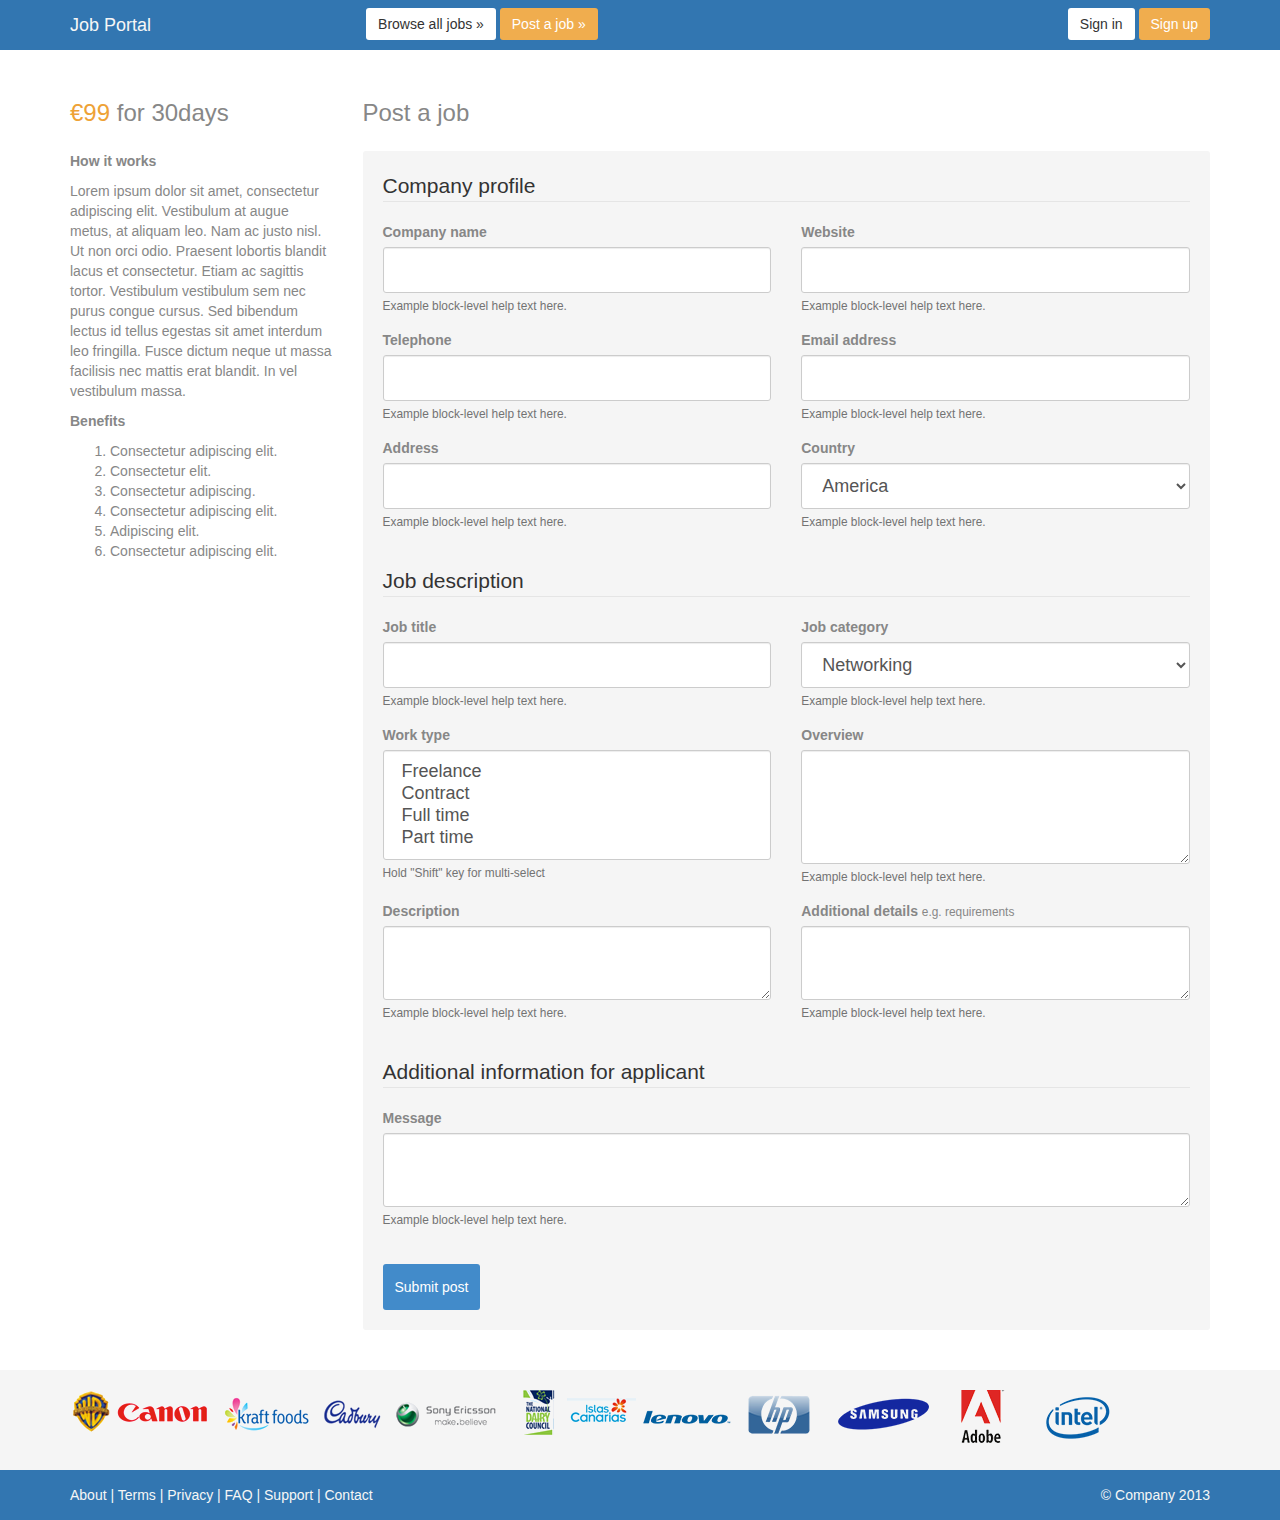
<file: SAD_PROJECT/src/main/webapp/WEB-INF/post.html>
<!DOCTYPE html>
<html lang="en">
<head>
  <meta charset="utf-8" />
  <meta name="apple-mobile-web-app-capable" content="yes" />
  <meta name="viewport" content="width=device-width, initial-scale=1.0">
  <meta name="description" content="" />
  <meta name="author" content="" />
  <title>Job Portal</title>

  <!-- styles -->
  <link href="../css/bootstrap.min.css" rel="stylesheet" />
  <link href="../css/custom.css" rel="stylesheet" />

  <!-- HTML5 shim, for IE6-8 support of HTML5 elements -->
  <!--[if lt IE 9]>
    <script type="text/javascript" src="../js/html5shiv.js"></script>
    <![endif]-->

  <!-- fav and touch icons -->
  <link rel="shortcut icon" href="#" />
  <link rel="apple-touch-icon-precomposed" sizes="144x144" href="#" />
  <link rel="apple-touch-icon-precomposed" sizes="114x114" href="#" />
  <link rel="apple-touch-icon-precomposed" sizes="72x72" href="#" />
  <link rel="apple-touch-icon-precomposed" href="#" />

</head>

<body>

	<!-- the top head -->
	<div class="navbar navbar-fixed-top" role="navigation">
		<div class="container">
	  		<div class="navbar-header">
		  		<button type="button" class="navbar-toggle" data-toggle="collapse" data-target=".navbar-ex1-collapse">
			        <span class="sr-only">Toggle navigation</span>
			        <span class="icon-bar"></span>
			        <span class="icon-bar"></span>
			        <span class="icon-bar"></span>
			    </button>
		  		<!-- Be sure to leave the brand out there if you want it shown -->
	    		<a class="navbar-brand" href="../index.html">Job Portal</a>
    		</div>

			  <!-- post or upload cv -->
			 <div class="collapse navbar-collapse navbar-ex1-collapse">
			  	<div class="navbar-left">
					<a href="jobs.html" class="btn btn-default navbar-btn">Browse all jobs &raquo;</a>
			        <a href="post.html" class="btn btn-warning navbar-btn">Post a job &raquo;</a>
			  	</div>
				<!-- the menu -->
		  		<div class="navbar-right">
		        	<a href="signin.html" class="btn btn-default navbar-btn">Sign in</a>
		      		<a href="signup.html" class="btn btn-warning navbar-btn">Sign up</a>
		      	</div>
			</div>
		</div><!-- /.container -->
	</div>
	<!-- /.navbar -->

	<!-- the middle contents -->
	<div class="contents">
		<section id="post">
			<div class="container">
				<div class="row">
					<div class="col-xs-12 col-md-3">
						<h3 class="sub-heading"><span class="yellowish">€99</span> for 30days</h3>
						<p><strong>How it works</strong></p>
						<p>Lorem ipsum dolor sit amet, consectetur adipiscing elit. Vestibulum at augue metus, at aliquam leo. Nam ac justo nisl. Ut non orci odio. Praesent lobortis blandit lacus et consectetur. Etiam ac sagittis tortor. Vestibulum vestibulum sem nec purus congue cursus. Sed bibendum lectus id tellus egestas sit amet interdum leo fringilla. Fusce dictum neque ut massa facilisis nec mattis erat blandit. In vel vestibulum massa.</p>

						<p><strong>Benefits</strong></p>
						<ol>
							<li>Consectetur adipiscing elit.</li>
							<li>Consectetur elit.</li>
							<li>Consectetur adipiscing.</li>
							<li>Consectetur adipiscing elit.</li>
							<li>Adipiscing elit.</li>
							<li>Consectetur adipiscing elit.</li>
						</ol>
					</div>
					<div class="col-xs-12 col-md-9">
						<h3 class="sub-heading">Post a job</h3>
						<div class="content-inner-detail">
							<form>
								<legend>Company profile</legend>
						  		<div class="row">
						  			<div class="col-xs-12 col-md-6">
								    	<div class="form-group">
									    <label for="">Company name</label>
									    <input type="text" class="form-control input-lg">
									    <small class="help-block">Example block-level help text here.</small>
									  	</div>
							    	</div>
							    	<div class="col-xs-12 col-md-6">
								    	<div class="form-group">
									    <label for="">Website</label>
									    <input type="url" class="form-control input-lg">
									    <small class="help-block">Example block-level help text here.</small>
									  	</div>
							    	</div>
						    	</div>
						    	<div class="row">
						  			<div class="col-xs-12 col-md-6">
								    	<div class="form-group">
									    <label for="">Telephone</label>
									    <input type="tel" class="form-control input-lg">
									    <small class="help-block">Example block-level help text here.</small>
									  	</div>
							    	</div>
							    	<div class="col-xs-12 col-md-6">
								    	<div class="form-group">
									    <label for="">Email address</label>
									    <input type="email" class="form-control input-lg">
									    <small class="help-block">Example block-level help text here.</small>
									  	</div>
							    	</div>
						    	</div>
						    	<div class="row">
						  			<div class="col-xs-12 col-md-6">
								    	<div class="form-group">
									    <label for="">Address</label>
									    <input type="text" class="form-control input-lg">
									    <small class="help-block">Example block-level help text here.</small>
									  	</div>
							    	</div>
							    	<div class="col-xs-12 col-md-6">
							    		<div class="form-group">
								    	<label for="">Country</label>
								    	<select class="form-control input-lg">
										  	<option>America</option>
										  	<option>Europe</option>
										  	<option>Africa</option>
										  	<option>Asia</option>
										  	<option>Oceanic</option>
										</select>
								    	<small class="help-block">Example block-level help text here.</small>
								    	</div>
							    	</div>
						    	</div>
						    	<br>
							    <legend>Job description</legend>
								<div class="row">
						  			<div class="col-xs-12 col-md-6">
								    	<div class="form-group">
									    <label for="">Job title</label>
									    <input type="text" class="form-control input-lg">
									    <small class="help-block">Example block-level help text here.</small>
									  	</div>
							    	</div>
							    	<div class="col-xs-12 col-md-6">
							    		<div class="form-group">
								    	<label>Job category</label>
								    	<select class="form-control input-lg">
										  	<option>Networking</option>
										  	<option>Sales &amp; Marketing</option>
										  	<option>Teaching</option>
										  	<option>Programming</option>
										</select>
								    	<small class="help-block">Example block-level help text here.</small>
								    	</div>
							    	</div>
						    	</div>
						    	<div class="row">
						  			<div class="col-xs-12 col-md-6">
						  				<div class="form-group">
								    	<label>Work type</label>
								    	<select multiple="multiple" class="form-control input-lg">
										  	<option>Freelance</option>
										  	<option>Contract</option>
										  	<option>Full time</option>
										  	<option>Part time</option>
										</select>
								    	<small class="help-block">Hold "Shift" key for multi-select</small>
								    	</div>
							    	</div>
							    	<div class="col-xs-12 col-md-6">
							    		<div class="form-group">
								    	<label for="">Overview</label>
								    	<textarea rows="5" class="form-control"></textarea>
								    	<small class="help-block">Example block-level help text here.</small>
								    	</div>
							    	</div>
						    	</div>
						    	<div class="row">
						  			<div class="col-xs-12 col-md-6">
						  				<div class="form-group">
								    	<label>Description</label>
								   		<textarea rows="3" class="form-control"></textarea>
								    	<small class="help-block">Example block-level help text here.</small>
								    	</div>
							    	</div>
							    	<div class="col-xs-12 col-md-6">
							    		<div class="form-group">
								    	<label>Additional details</label> <span><small>e.g. requirements</small></span>
								    	<textarea rows="3" class="form-control"></textarea>
								    	<small class="help-block">Example block-level help text here.</small>
								    	</div>
							    	</div>
						    	</div>
						    	<br>
						    	<legend>Additional information for applicant</legend>
						    	<div class="form-group">
						    	<label>Message</label>
						    	<textarea rows="3" class="form-control"></textarea>
						    	<small class="help-block">Example block-level help text here.</small>
						    	</div>
						    	<br>
						    	<button type="submit" class="btn btn-primary input-lg">Submit post</button>
							</form>
						</div>
					</div>
				</div>
			</div>
		</section>
	</div><!-- /.contents -->

	<!-- the botom client image -->
	<div class="clients">
		<div class="container">
			<img src="../img/clients.png" alt="clients" class="img-responsive">
		</div>
	</div>

	<!-- the footer -->
	<footer>
		<div class="container">
			<p class="pull-left">About | Terms | Privacy | FAQ | Support | Contact</p>
			<p class="pull-right">&copy; Company 2013</p>
		</div>
	</footer>

  <!-- Javascript
    ================================================== -->
  <!-- Placed at the end of the document so the pages load faster -->
  <script type="text/javascript" src="../js/jquery.1.10.2.min.js"></script>
  <script type="text/javascript" src="../js/bootstrap.min.js"></script>
  <script type="text/javascript" src="../js/html5shiv.js"></script>

</body>
</html>
</file>
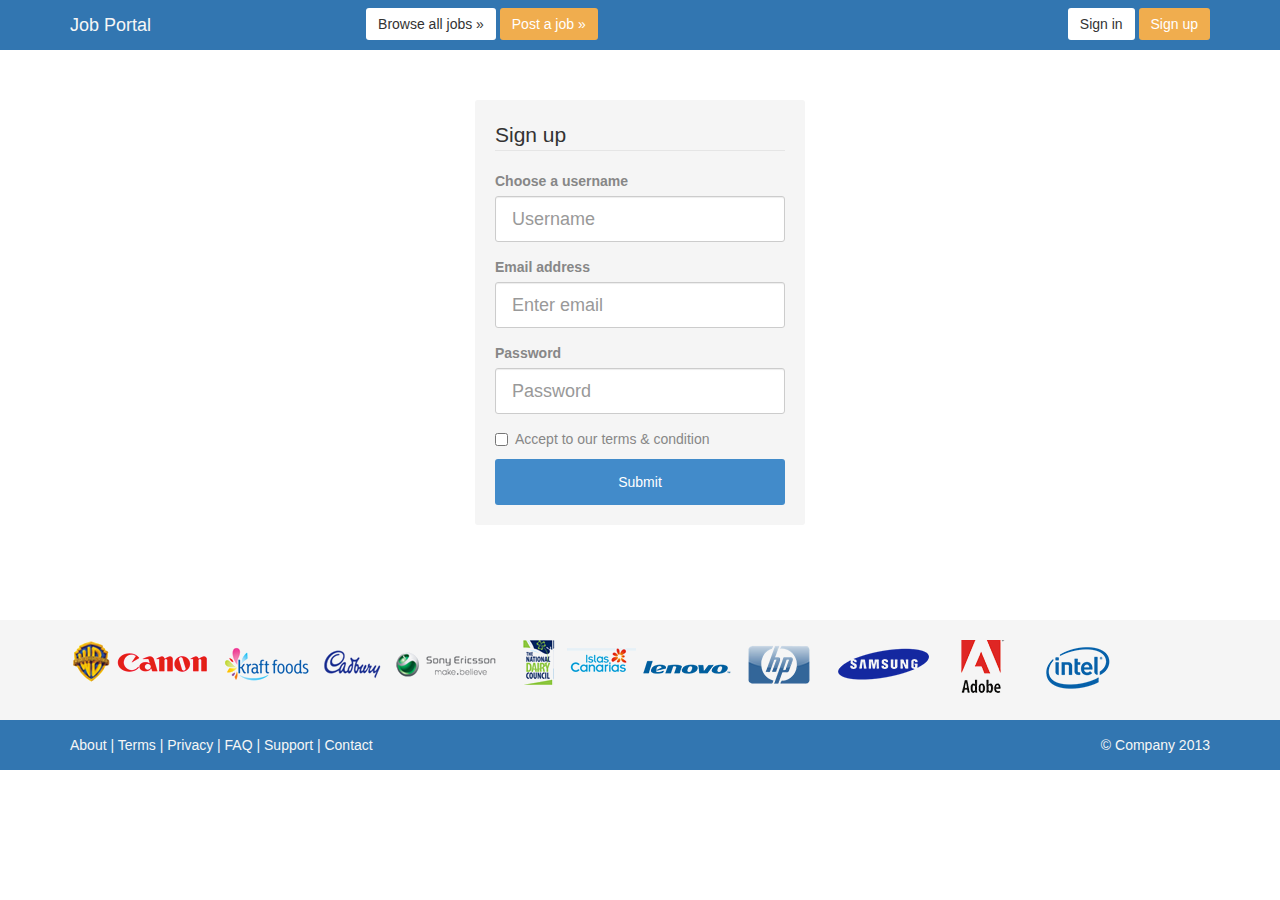
<file: SAD_PROJECT/src/main/webapp/WEB-INF/signup.html>
<!DOCTYPE html>
<html lang="en">
<head>
  <meta charset="utf-8" />
  <meta name="apple-mobile-web-app-capable" content="yes" />
  <meta name="viewport" content="width=device-width, initial-scale=1.0">
  <meta name="description" content="" />
  <meta name="author" content="" />
  <title>Job Portal</title>

  <!-- styles -->
  <link href="../css/bootstrap.min.css" rel="stylesheet" />
  <link href="../css/custom.css" rel="stylesheet" />

  <!-- HTML5 shim, for IE6-8 support of HTML5 elements -->
  <!--[if lt IE 9]>
    <script type="text/javascript" src="../js/html5shiv.js"></script>
    <![endif]-->

  <!-- fav and touch icons -->
  <link rel="shortcut icon" href="#" />
  <link rel="apple-touch-icon-precomposed" sizes="144x144" href="#" />
  <link rel="apple-touch-icon-precomposed" sizes="114x114" href="#" />
  <link rel="apple-touch-icon-precomposed" sizes="72x72" href="#" />
  <link rel="apple-touch-icon-precomposed" href="#" />

</head>

<body>

	<!-- the top head -->
	<div class="navbar navbar-fixed-top" role="navigation">
		<div class="container">
	  		<div class="navbar-header">
		  		<button type="button" class="navbar-toggle" data-toggle="collapse" data-target=".navbar-ex1-collapse">
			        <span class="sr-only">Toggle navigation</span>
			        <span class="icon-bar"></span>
			        <span class="icon-bar"></span>
			        <span class="icon-bar"></span>
			    </button>
		  		<!-- Be sure to leave the brand out there if you want it shown -->
	    		<a class="navbar-brand" href="../index.html">Job Portal</a>
    		</div>

			  <!-- post or upload cv -->
			 <div class="collapse navbar-collapse navbar-ex1-collapse">
			  	<div class="navbar-left">
					<a href="jobs.html" class="btn btn-default navbar-btn">Browse all jobs &raquo;</a>
			        <a href="post.html" class="btn btn-warning navbar-btn">Post a job &raquo;</a>
			  	</div>
				<!-- the menu -->
		  		<div class="navbar-right">
		        	<a href="signin.html" class="btn btn-default navbar-btn">Sign in</a>
		      		<a href="signup.html" class="btn btn-warning navbar-btn">Sign up</a>
		      	</div>
			</div>
		</div><!-- /.container -->
	</div>
	<!-- /.navbar -->

	<!-- the middle contents -->
	<div class="contents">
		<section class="access">
		<br>
			<div class="container">
				<div class="content-inner-detail">
					<form role="form">
						<legend>Sign up</legend>
						<div class="form-group">
					    <label for="exampleInputEmail1">Choose a username</label>
					    <input type="text" class="form-control input-lg" id="exampleInputUsername1" placeholder="Username">
					  	</div>
					  	<div class="form-group">
					    <label for="exampleInputEmail1">Email address</label>
					    <input type="email" class="form-control input-lg" id="exampleInputEmail1" placeholder="Enter email">
					  	</div>
					  	<div class="form-group">
					    <label for="exampleInputPassword1">Password</label>
					    <input type="password" class="form-control input-lg" id="exampleInputPassword1" placeholder="Password">
					  	</div>
					  	<div class="checkbox">
					    <label>
					      <input type="checkbox"> Accept to our terms & condition
					    </label>
					  	</div>
					  	<button type="submit" class="btn btn-primary input-lg btn-block">Submit</button>
					</form>
				</div>
			</div>
		</section>
	</div><!-- /.contents -->

	<!-- the botom client image -->
	<div class="clients">
		<div class="container">
			<img src="../img/clients.png" alt="clients" class="img-responsive">
		</div>
	</div>

	<!-- the footer -->
	<footer>
		<div class="container">
			<p class="pull-left">About | Terms | Privacy | FAQ | Support | Contact</p>
			<p class="pull-right">&copy; Company 2013</p>
		</div>
	</footer>

  <!-- Javascript
    ================================================== -->
  <!-- Placed at the end of the document so the pages load faster -->
  <script type="text/javascript" src="../js/jquery.1.10.2.min.js"></script>
  <script type="text/javascript" src="../js/bootstrap.min.js"></script>
  <script type="text/javascript" src="../js/html5shiv.js"></script>

</body>
</html>
</file>
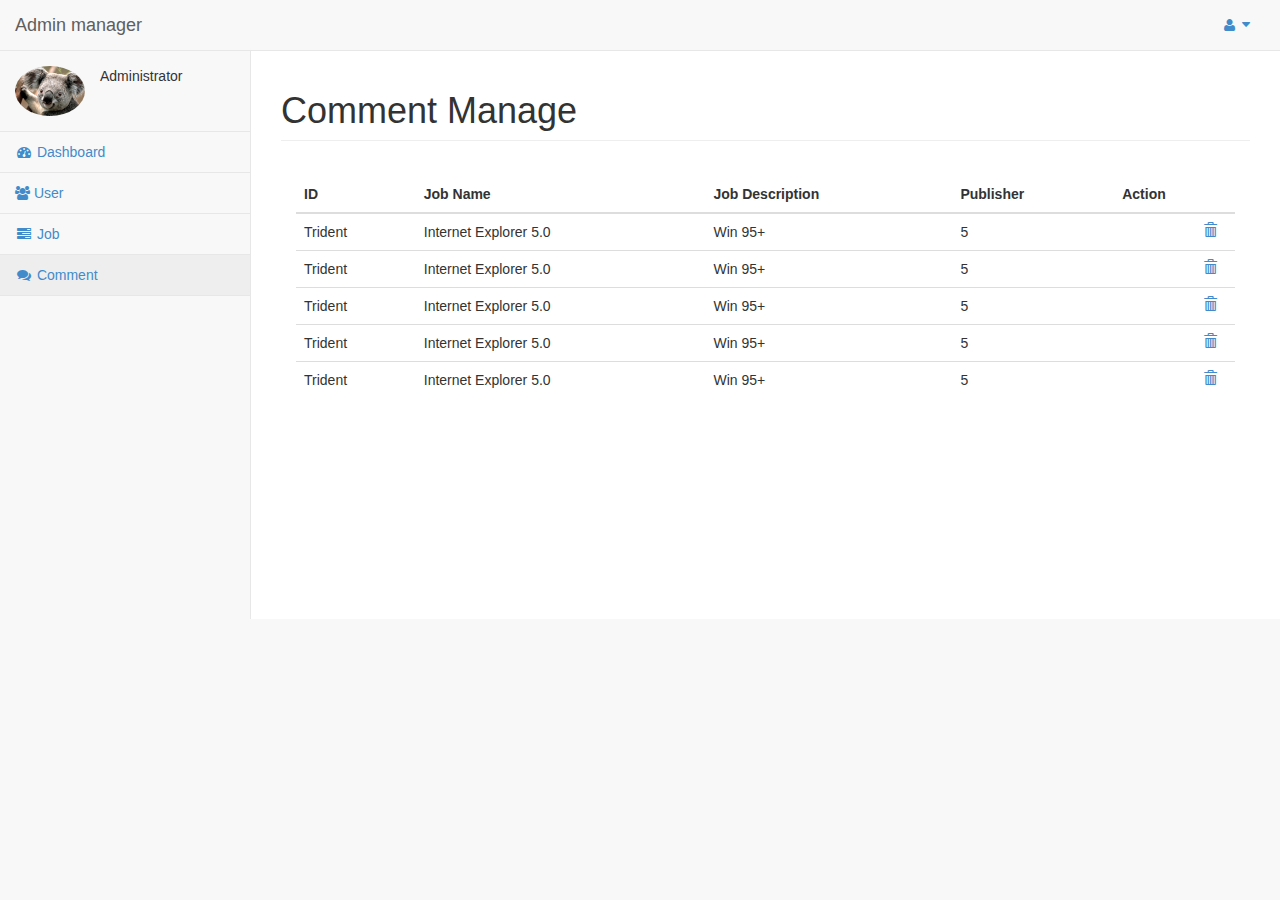
<file: SAD_PROJECT/src/main/webapp/WEB-INF/admin/comment.html>
<!DOCTYPE html>
<html lang="en">

<head>

    <meta charset="utf-8">
    <meta http-equiv="X-UA-Compatible" content="IE=edge">
    <meta name="viewport" content="width=device-width, initial-scale=1">
    <meta name="description" content="">
    <meta name="author" content="">

    <title>Admin | Dashboard</title>

    <!-- Bootstrap Core CSS -->
    <link href="css/bootstrap.min.css" rel="stylesheet">

    <!-- MetisMenu CSS -->
    <link href="css/plugins/metisMenu/metisMenu.min.css" rel="stylesheet">

    <!-- Timeline CSS -->
    <link href="css/plugins/timeline.css" rel="stylesheet">

    <!-- Custom CSS -->
    <link href="css/sb-admin-2.css" rel="stylesheet">

    <!-- Morris Charts CSS -->
    <link href="css/plugins/morris.css" rel="stylesheet">

    <!-- Custom Fonts -->
    <link href="font-awesome-4.1.0/css/font-awesome.min.css" rel="stylesheet" type="text/css">

    <!-- HTML5 Shim and Respond.js IE8 support of HTML5 elements and media queries -->
    <!-- WARNING: Respond.js doesn't work if you view the page via file:// -->
    <!--[if lt IE 9]>
        <script src="https://oss.maxcdn.com/libs/html5shiv/3.7.0/html5shiv.js"></script>
        <script src="https://oss.maxcdn.com/libs/respond.js/1.4.2/respond.min.js"></script>
    <![endif]-->

</head>

<body>

    <div id="wrapper">

        <!-- Navigation -->
        <nav class="navbar navbar-default navbar-static-top" role="navigation" style="margin-bottom: 0">
            <div class="navbar-header">
                <button type="button" class="navbar-toggle" data-toggle="collapse" data-target=".navbar-collapse">
                    <span class="sr-only">Toggle navigation</span>
                    <span class="icon-bar"></span>
                    <span class="icon-bar"></span>
                    <span class="icon-bar"></span>
                </button>
                <a class="navbar-brand" href="index.html">Admin manager</a>
            </div>
            <!-- /.navbar-header -->

            <ul class="nav navbar-top-links navbar-right">
                
                <!-- /.dropdown -->
                <li class="dropdown">
                    <a class="dropdown-toggle" data-toggle="dropdown" href="#">
                        <i class="fa fa-user fa-fw"></i>  <i class="fa fa-caret-down"></i>
                    </a>
                    <ul class="dropdown-menu dropdown-user">
                        <li><a href="#"><i class="fa fa-user fa-fw"></i> User Profile</a>
                        </li>
                        <li><a href="#"><i class="fa fa-gear fa-fw"></i> Settings</a>
                        </li>
                        <li class="divider"></li>
                        <li><a href="login.html"><i class="fa fa-sign-out fa-fw"></i> Logout</a>
                        </li>
                    </ul>
                    <!-- /.dropdown-user -->
                </li>
                <!-- /.dropdown -->
            </ul>
            <!-- /.navbar-top-links -->

            <div class="navbar-default sidebar" role="navigation">
                <div class="sidebar-nav navbar-collapse">
                    <ul class="nav" id="side-menu">
                        <li class="sidebar-search">
                            <div class="input-group custom-search-form">
								<div class="pull-left image">
									<img src="img/gaucho.jpg" class="img-circle" alt="User Image" style="width: 70px; height: 50px;"/>
								</div>
                                <div class="pull-right info">
									<p style="padding-left: 15px;">Administrator</p>								
								</div>
                            
                            </div>
                            <!-- /input-group -->
                        </li>
                        <li>
                            <a href="index.html"><i class="fa fa-dashboard fa-fw"></i> Dashboard</a>
                        </li>
						<li>
                            <a href="user.html"><i class="fa fa-users fa-user"></i> User</a>
                        </li>
						<li>
                            <a  href="job.html"><i class="fa fa-tasks fa-fw"></i> Job</a>
                        </li>
						<li>
                            <a  class="active" href="comment.html"><i class="fa fa-comments fa-fw"></i> Comment</a>
                        </li>
                    </ul>
                </div>
                <!-- /.sidebar-collapse -->
            </div>
            <!-- /.navbar-static-side -->
        </nav>

        <div id="page-wrapper">
            <div class="row">
                <div class="col-lg-12">
                    <h1 class="page-header">Comment Manage</h1>
                </div>
                <!-- /.col-lg-12 -->
            </div>
            <!-- /.row -->
            <div class="row">
                <div class="col-lg-12">
                    
                        
                        <!-- /.panel-heading -->
                        <div class="panel-body">
                            <div class="table-responsive">
                                <table class="table table-hover" id="dataTables-example">
                                    <thead>
                                        <tr>
                                            <th>ID</th>
                                            <th>Job Name</th>
                                            <th>Job Description</th>
                                            <th>Publisher</th>
                                            <th>Action</th>
                                        </tr>
                                    </thead>
                                    <tbody>
                                        
                                        <tr class="even gradeC">
                                            <td>Trident</td>
                                            <td>Internet Explorer 5.0</td>
                                            <td>Win 95+</td>
                                            <td class="center">5</td>
                                            <td class="center"><a href="#" ><i class="glyphicon glyphicon-trash" style="float: right; margin-right: 10px; cursor: pointer;" title="Delete"></i></a></td>
                                        </tr>
										
                                        <tr class="even gradeC">
                                            <td>Trident</td>
                                            <td>Internet Explorer 5.0</td>
                                            <td>Win 95+</td>
                                            <td class="center">5</td>
                                            <td class="center"><a href="#" ><i class="glyphicon glyphicon-trash" style="float: right; margin-right: 10px; cursor: pointer;" title="Delete"></i></a></td>
                                        </tr>
										<tr class="even gradeC">
                                            <td>Trident</td>
                                            <td>Internet Explorer 5.0</td>
                                            <td>Win 95+</td>
                                            <td class="center">5</td>
                                            <td class="center"><a href="#" ><i class="glyphicon glyphicon-trash" style="float: right; margin-right: 10px; cursor: pointer;" title="Delete"></i></a></td>
                                        </tr>
										<tr class="even gradeC">
                                            <td>Trident</td>
                                            <td>Internet Explorer 5.0</td>
                                            <td>Win 95+</td>
                                            <td class="center">5</td>
                                            <td class="center"><a href="#" ><i class="glyphicon glyphicon-trash" style="float: right; margin-right: 10px; cursor: pointer;" title="Delete"></i></a></td>
                                        </tr>
										<tr class="even gradeC">
                                            <td>Trident</td>
                                            <td>Internet Explorer 5.0</td>
                                            <td>Win 95+</td>
                                            <td class="center">5</td>
                                            <td class="center"><a href="#" ><i class="glyphicon glyphicon-trash" style="float: right; margin-right: 10px; cursor: pointer;" title="Delete"></i></a></td>
                                        </tr>


                                        
                                    </tbody>
                                </table>
                            </div>
                            <!-- /.table-responsive -->
                            
                        </div>
                        <!-- /.panel-body -->
                    
                    <!-- /.panel -->
                </div>
                
            </div>
        <!-- /#page-wrapper -->

    </div>
    <!-- /#wrapper -->

    <!-- jQuery Version 1.11.0 -->
    <script src="js/jquery-1.11.0.js"></script>

    <!-- Bootstrap Core JavaScript -->
    <script src="js/bootstrap.min.js"></script>

    <!-- Metis Menu Plugin JavaScript -->
    <script src="js/plugins/metisMenu/metisMenu.min.js"></script>

    <!-- Morris Charts JavaScript -->
    <script src="js/plugins/morris/raphael.min.js"></script>
    <script src="js/plugins/morris/morris.min.js"></script>
    <script src="js/plugins/morris/morris-data.js"></script>

    <!-- Custom Theme JavaScript -->
    <script src="js/sb-admin-2.js"></script>

</body>

</html>
</file>
<file: SAD_PROJECT/src/main/webapp/css/custom.css>
/************************************************
*	body										*
*************************************************/
html, body {
	font-family: "Helvetica Neue",Helvetica,Arial,sans-serif;
	color: #878787;
}

/************************************************
*	default classes								*
*************************************************/

/* remove the default blue border color on focus for all inputs, textareas and select */
select:focus, option:focus, textarea:focus, input[type="text"]:focus, input[type="password"]:focus,
input[type="datetime"]:focus, input[type="datetime-local"]:focus,
input[type="date"]:focus, input[type="month"]:focus, input[type="time"]:focus,
input[type="week"]:focus, input[type="number"]:focus, input[type="email"]:focus,
input[type="url"]:focus, input[type="search"]:focus, input[type="tel"]:focus,
input[type="color"]:focus, .uneditable-input:focus {
  border-color: #CCCCCC !important;
  box-shadow: 0 1px 1px rgba(0, 0, 0, 0.075) inset !important;
}

table td {
	padding: 20px 10px !important;
}

table a {
	font-weight: bold;
}

table .job-location {
	text-align: right;
}

i {
	font-size: 10px;
}

/* the sub-title */
.sub-heading {
	margin-bottom: 25px;
}

/* special class to use the yellowish color */
.yellowish {
	color: #EEA236;
}

/*
 Remove borders from the btns and inputs
 and reduce the border-radius
 */
.btn {
	border: none;
	border-radius: 3px;
}

.form-control {
	border-radius: 3px;
}

/************************************************
*	header  									*
*************************************************/
.navbar {
	background-color: #3276B1;
}

.navbar .navbar-left {
	margin-left: 200px;
}

.navbar .navbar-brand {
	color: #f6f6f6;
}


/************************************************
*	contents 		    						*
*************************************************/
.contents {
    padding: 80px 0 40px;
}


/************************************************
*	search container    						*
*************************************************/
#search-container {
	margin: -30px 0 30px;
    background-color: #F5F5F5;
    height: 250px;
}

#search-container #search-box {
	margin: auto;
    width: 70%;
    text-align: center;
}

#search-container #search-box h1 {
	font-size: 3em;
	padding: 10px 0 20px;
}

#search-container #search-box h1 strong {
	color: #EEA236;
}

#search-container #search-box input {
    background-image: url("../img/icon-search.png");
    background-position: 15px 15px;
    background-repeat: no-repeat;
    border: medium none !important;
    font-size: 30px !important;
    font-weight: 200;
    height: 60px;
    padding: 0 65px;
}


/************************************************
*	featured container    						*
*************************************************/
#featured {

}

/* Give a special styling to paid or special jobs */
#featured .featured {
	background-color: rgba(238,162,54,0.1);
}

/* remove the background-color for any tr that has the default 2n+1 */
#featured .featured:nth-child(2n+1) > td {
	background-color: transparent;
}

/* boder color for paid or special jobs */
#featured .featured:after {
    border-right: 2px solid #EEA236;
    content: " ";
    display: block;
    height: 101px;
    position: absolute;
    right: 15px;
}

/************************************************
*	all jobs 									*
*************************************************/
#jobs {

}

/* Give a special styling to paid or special jobs */
#jobs .featured {
	background-color: rgba(238,162,54,0.1);
}

/* remove the background-color for any tr that has the default 2n+1 */
#jobs .featured:nth-child(2n+1) > td {
	background-color: transparent;
}

/* boder color for paid or special jobs */
#jobs .featured:after {
    border-right: 2px solid #EEA236;
    content: " ";
    display: block;
    height: 101px;
    position: absolute;
    right: 15px;
}

/************************************************
*	job detail 			 						*
*************************************************/
#job .content-inner-detail {
	background-color: #F5F5F5;
	border-radius: 3px;
	padding: 20px;
}


/************************************************
*	post job 			 						*
*************************************************/
#post .content-inner-detail {
	background-color: #F5F5F5;
	border-radius: 3px;
	padding: 20px;
}


/************************************************
*	login or register     						*
*************************************************/
.access {
	min-height: 500px;
}

.access .content-inner-detail {
	background-color: #F5F5F5;
	border-radius: 3px;
	padding: 20px;
	max-width: 330px;
	margin: auto;
}


/************************************************
*	clients container    						*
*************************************************/
.clients {
    background-color: #F5F5F5;
    height: 100px;
    padding: 20px;
    text-align: center;
}



/************************************************
*	footer  									*
*************************************************/
footer {
	background-color: #3276B1;
	padding: 15px 0 5px;
	color: #f6f6f6;
}


/*
*************************************************
* Media Queries for smaller screens 	        *
*************************************************/

/* Mobile (portrait and landscape) ------- */
@media only screen and (min-width : 200px) and (max-width: 680px) {

	/************************************************
	*	header  									*
	*************************************************/
	.navbar {
		height: auto;
		text-align: center;
	}

	.navbar .navbar-left {
		margin-left: 0;
	}

	.navbar-toggle {
	    background-color: #FFFFFF;
	    color: #EEA265;
	}

	.navbar-toggle .icon-bar {
    	background-color: #EEA265;
    	color: #EEA265;
    }

    .navbar-collapse {
    	text-align: center;
    	float: none;
    }

	/************************************************
	*	contents 		    						*
	*************************************************/
	.contents {
	    padding: 90px 0 0;
	}

	/************************************************
	*	search container    						*
	*************************************************/
	#search-container {
		margin: -40px 0 30px;
	}

	#search-container #search-box {
	    width: 100%;
	}

	#search-container #search-box h1 {
		font-size: 1.5em;
		padding: 10px 0 20px;
	}

	#search-container #search-box input {
	    background-image: url("../img/icon-search.png");
	    background-position: 15px 15px;
	    background-repeat: no-repeat;
	    border: medium none !important;
	    font-size: 20px !important;
	    font-weight: 200;
	    height: 60px;
	    padding: 0 10px 0 65px;
	}

	/************************************************
	*	footer  									*
	*************************************************/
	footer {
		text-align: center;
	}

	footer .pull-left, footer .pull-right {
		float: none !important;
		display: block;
	}

}

/* Tablets (portrait and landscape) ------- */
@media only screen and (min-width : 680px) and (max-width: 1024px) {

	/************************************************
	*	header  									*
	*************************************************/
	.navbar {
		height: auto;
		text-align: center;
	}

	.navbar-toggle {
	    background-color: #FFFFFF;
	    color: #EEA265;
	}

	.navbar-toggle .icon-bar {
    	background-color: #EEA265;
    	color: #EEA265;
    }

    .navbar-collapse {
    	text-align: center;
    	float: none;
    }

    .navbar-collapse .navbar-right {
    	display: inline-block;
    	margin-left: 10px;
    }

    .navbar-collapse .navbar-left {
    	display: inline-block;
    	margin-right: 10px;
    	margin-left: 0;
    }

	/************************************************
	*	search container    						*
	*************************************************/
	#search-container #search-box h1 {
		font-size: 2em;
		padding: 10px 0 20px;
	}
}
</file>
<file: SAD_PROJECT/src/main/webapp/WEB-INF/admin/css/plugins/timeline.css>
.timeline {
    position: relative;
    padding: 20px 0 20px;
    list-style: none;
}

.timeline:before {
    content: " ";
    position: absolute;
    top: 0;
    bottom: 0;
    left: 50%;
    width: 3px;
    margin-left: -1.5px;
    background-color: #eeeeee;
}

.timeline > li {
    position: relative;
    margin-bottom: 20px;
}

.timeline > li:before,
.timeline > li:after {
    content: " ";
    display: table;
}

.timeline > li:after {
    clear: both;
}

.timeline > li:before,
.timeline > li:after {
    content: " ";
    display: table;
}

.timeline > li:after {
    clear: both;
}

.timeline > li > .timeline-panel {
    float: left;
    position: relative;
    width: 46%;
    padding: 20px;
    border: 1px solid #d4d4d4;
    border-radius: 2px;
    -webkit-box-shadow: 0 1px 6px rgba(0,0,0,0.175);
    box-shadow: 0 1px 6px rgba(0,0,0,0.175);
}

.timeline > li > .timeline-panel:before {
    content: " ";
    display: inline-block;
    position: absolute;
    top: 26px;
    right: -15px;
    border-top: 15px solid transparent;
    border-right: 0 solid #ccc;
    border-bottom: 15px solid transparent;
    border-left: 15px solid #ccc;
}

.timeline > li > .timeline-panel:after {
    content: " ";
    display: inline-block;
    position: absolute;
    top: 27px;
    right: -14px;
    border-top: 14px solid transparent;
    border-right: 0 solid #fff;
    border-bottom: 14px solid transparent;
    border-left: 14px solid #fff;
}

.timeline > li > .timeline-badge {
    z-index: 100;
    position: absolute;
    top: 16px;
    left: 50%;
    width: 50px;
    height: 50px;
    margin-left: -25px;
    border-radius: 50% 50% 50% 50%;
    text-align: center;
    font-size: 1.4em;
    line-height: 50px;
    color: #fff;
    background-color: #999999;
}

.timeline > li.timeline-inverted > .timeline-panel {
    float: right;
}

.timeline > li.timeline-inverted > .timeline-panel:before {
    right: auto;
    left: -15px;
    border-right-width: 15px;
    border-left-width: 0;
}

.timeline > li.timeline-inverted > .timeline-panel:after {
    right: auto;
    left: -14px;
    border-right-width: 14px;
    border-left-width: 0;
}

.timeline-badge.primary {
    background-color: #2e6da4 !important;
}

.timeline-badge.success {
    background-color: #3f903f !important;
}

.timeline-badge.warning {
    background-color: #f0ad4e !important;
}

.timeline-badge.danger {
    background-color: #d9534f !important;
}

.timeline-badge.info {
    background-color: #5bc0de !important;
}

.timeline-title {
    margin-top: 0;
    color: inherit;
}

.timeline-body > p,
.timeline-body > ul {
    margin-bottom: 0;
}

.timeline-body > p + p {
    margin-top: 5px;
}

@media(max-width:767px) {
    ul.timeline:before {
        left: 40px;
    }

    ul.timeline > li > .timeline-panel {
        width: calc(100% - 90px);
        width: -moz-calc(100% - 90px);
        width: -webkit-calc(100% - 90px);
    }

    ul.timeline > li > .timeline-badge {
        top: 16px;
        left: 15px;
        margin-left: 0;
    }

    ul.timeline > li > .timeline-panel {
        float: right;
    }

    ul.timeline > li > .timeline-panel:before {
        right: auto;
        left: -15px;
        border-right-width: 15px;
        border-left-width: 0;
    }

    ul.timeline > li > .timeline-panel:after {
        right: auto;
        left: -14px;
        border-right-width: 14px;
        border-left-width: 0;
    }
}
</file>
<file: SAD_PROJECT/src/main/webapp/WEB-INF/admin/css/plugins/morris.css>
.morris-hover{position:absolute;z-index:1000}.morris-hover.morris-default-style{border-radius:10px;padding:6px;color:#666;background:rgba(255,255,255,0.8);border:solid 2px rgba(230,230,230,0.8);font-family:sans-serif;font-size:12px;text-align:center}.morris-hover.morris-default-style .morris-hover-row-label{font-weight:bold;margin:0.25em 0}
.morris-hover.morris-default-style .morris-hover-point{white-space:nowrap;margin:0.1em 0}
</file>
<file: SAD_PROJECT/src/main/webapp/WEB-INF/admin/css/plugins/metisMenu/metisMenu.min.css>
.arrow{float:right}.glyphicon.arrow:before{content:"\e079"}.active>a>.glyphicon.arrow:before{content:"\e114"}.fa.arrow:before{content:"\f104"}.active>a>.fa.arrow:before{content:"\f107"}.plus-times{float:right}.fa.plus-times:before{content:"\f067"}.active>a>.fa.plus-times{filter:progid:DXImageTransform.Microsoft.BasicImage(rotation=1);-webkit-transform:rotate(45deg);-moz-transform:rotate(45deg);-ms-transform:rotate(45deg);-o-transform:rotate(45deg);transform:rotate(45deg)}.plus-minus{float:right}.fa.plus-minus:before{content:"\f067"}.active>a>.fa.plus-minus:before{content:"\f068"}
</file>
<file: SAD_PROJECT/src/main/webapp/WEB-INF/admin/css/sb-admin-2.css>
/*!
 * Start Bootstrap - SB Admin 2 Bootstrap Admin Theme (http://startbootstrap.com)
 * Code licensed under the Apache License v2.0.
 * For details, see http://www.apache.org/licenses/LICENSE-2.0.
 */

body {
    background-color: #f8f8f8;
}

#wrapper {
    width: 100%;
}

#page-wrapper {
    padding: 0 15px;
    min-height: 568px;
    background-color: #fff;
}

@media(min-width:768px) {
    #page-wrapper {
        position: inherit;
        margin: 0 0 0 250px;
        padding: 0 30px;
        border-left: 1px solid #e7e7e7;
    }
}

.navbar-top-links li {
    display: inline-block;
}

.navbar-top-links li:last-child {
    margin-right: 15px;
}

.navbar-top-links li a {
    padding: 15px;
    min-height: 50px;
}

.navbar-top-links .dropdown-menu li {
    display: block;
}

.navbar-top-links .dropdown-menu li:last-child {
    margin-right: 0;
}

.navbar-top-links .dropdown-menu li a {
    padding: 3px 20px;
    min-height: 0;
}

.navbar-top-links .dropdown-menu li a div {
    white-space: normal;
}

.navbar-top-links .dropdown-messages,
.navbar-top-links .dropdown-tasks,
.navbar-top-links .dropdown-alerts {
    width: 310px;
    min-width: 0;
}

.navbar-top-links .dropdown-messages {
    margin-left: 5px;
}

.navbar-top-links .dropdown-tasks {
    margin-left: -59px;
}

.navbar-top-links .dropdown-alerts {
    margin-left: -123px;
}

.navbar-top-links .dropdown-user {
    right: 0;
    left: auto;
}

.sidebar .sidebar-nav.navbar-collapse {
    padding-right: 0;
    padding-left: 0;
}

.sidebar .sidebar-search {
    padding: 15px;
}

.sidebar ul li {
    border-bottom: 1px solid #e7e7e7;
}

.sidebar ul li a.active {
    background-color: #eee;
}

.sidebar .arrow {
    float: right;
}

.sidebar .fa.arrow:before {
    content: "\f104";
}

.sidebar .active>a>.fa.arrow:before {
    content: "\f107";
}

.sidebar .nav-second-level li,
.sidebar .nav-third-level li {
    border-bottom: 0!important;
}

.sidebar .nav-second-level li a {
    padding-left: 37px;
}

.sidebar .nav-third-level li a {
    padding-left: 52px;
}

@media(min-width:768px) {
    .sidebar {
        z-index: 1;
        position: absolute;
        width: 250px;
        margin-top: 51px;
    }

    .navbar-top-links .dropdown-messages,
    .navbar-top-links .dropdown-tasks,
    .navbar-top-links .dropdown-alerts {
        margin-left: auto;
    }
}

.btn-outline {
    color: inherit;
    background-color: transparent;
    transition: all .5s;
}

.btn-primary.btn-outline {
    color: #428bca;
}

.btn-success.btn-outline {
    color: #5cb85c;
}

.btn-info.btn-outline {
    color: #5bc0de;
}

.btn-warning.btn-outline {
    color: #f0ad4e;
}

.btn-danger.btn-outline {
    color: #d9534f;
}

.btn-primary.btn-outline:hover,
.btn-success.btn-outline:hover,
.btn-info.btn-outline:hover,
.btn-warning.btn-outline:hover,
.btn-danger.btn-outline:hover {
    color: #fff;
}

.chat {
    margin: 0;
    padding: 0;
    list-style: none;
}

.chat li {
    margin-bottom: 10px;
    padding-bottom: 5px;
    border-bottom: 1px dotted #999;
}

.chat li.left .chat-body {
    margin-left: 60px;
}

.chat li.right .chat-body {
    margin-right: 60px;
}

.chat li .chat-body p {
    margin: 0;
}

.panel .slidedown .glyphicon,
.chat .glyphicon {
    margin-right: 5px;
}

.chat-panel .panel-body {
    height: 350px;
    overflow-y: scroll;
}

.login-panel {
    margin-top: 25%;
}

.flot-chart {
    display: block;
    height: 400px;
}

.flot-chart-content {
    width: 100%;
    height: 100%;
}

table.dataTable thead .sorting,
table.dataTable thead .sorting_asc,
table.dataTable thead .sorting_desc,
table.dataTable thead .sorting_asc_disabled,
table.dataTable thead .sorting_desc_disabled {
    background: 0 0;
}

table.dataTable thead .sorting_asc:after {
    content: "\f0de";
    float: right;
    font-family: fontawesome;
}

table.dataTable thead .sorting_desc:after {
    content: "\f0dd";
    float: right;
    font-family: fontawesome;
}

table.dataTable thead .sorting:after {
    content: "\f0dc";
    float: right;
    font-family: fontawesome;
    color: rgba(50,50,50,.5);
}

.btn-circle {
    width: 30px;
    height: 30px;
    padding: 6px 0;
    border-radius: 15px;
    text-align: center;
    font-size: 12px;
    line-height: 1.428571429;
}

.btn-circle.btn-lg {
    width: 50px;
    height: 50px;
    padding: 10px 16px;
    border-radius: 25px;
    font-size: 18px;
    line-height: 1.33;
}

.btn-circle.btn-xl {
    width: 70px;
    height: 70px;
    padding: 10px 16px;
    border-radius: 35px;
    font-size: 24px;
    line-height: 1.33;
}

.show-grid [class^=col-] {
    padding-top: 10px;
    padding-bottom: 10px;
    border: 1px solid #ddd;
    background-color: #eee!important;
}

.show-grid {
    margin: 15px 0;
}

.huge {
    font-size: 40px;
}

.panel-green {
    border-color: #5cb85c;
}

.panel-green .panel-heading {
    border-color: #5cb85c;
    color: #fff;
    background-color: #5cb85c;
}

.panel-green a {
    color: #5cb85c;
}

.panel-green a:hover {
    color: #3d8b3d;
}

.panel-red {
    border-color: #d9534f;
}

.panel-red .panel-heading {
    border-color: #d9534f;
    color: #fff;
    background-color: #d9534f;
}

.panel-red a {
    color: #d9534f;
}

.panel-red a:hover {
    color: #b52b27;
}

.panel-yellow {
    border-color: #f0ad4e;
}

.panel-yellow .panel-heading {
    border-color: #f0ad4e;
    color: #fff;
    background-color: #f0ad4e;
}

.panel-yellow a {
    color: #f0ad4e;
}

.panel-yellow a:hover {
    color: #df8a13;
}
</file>
